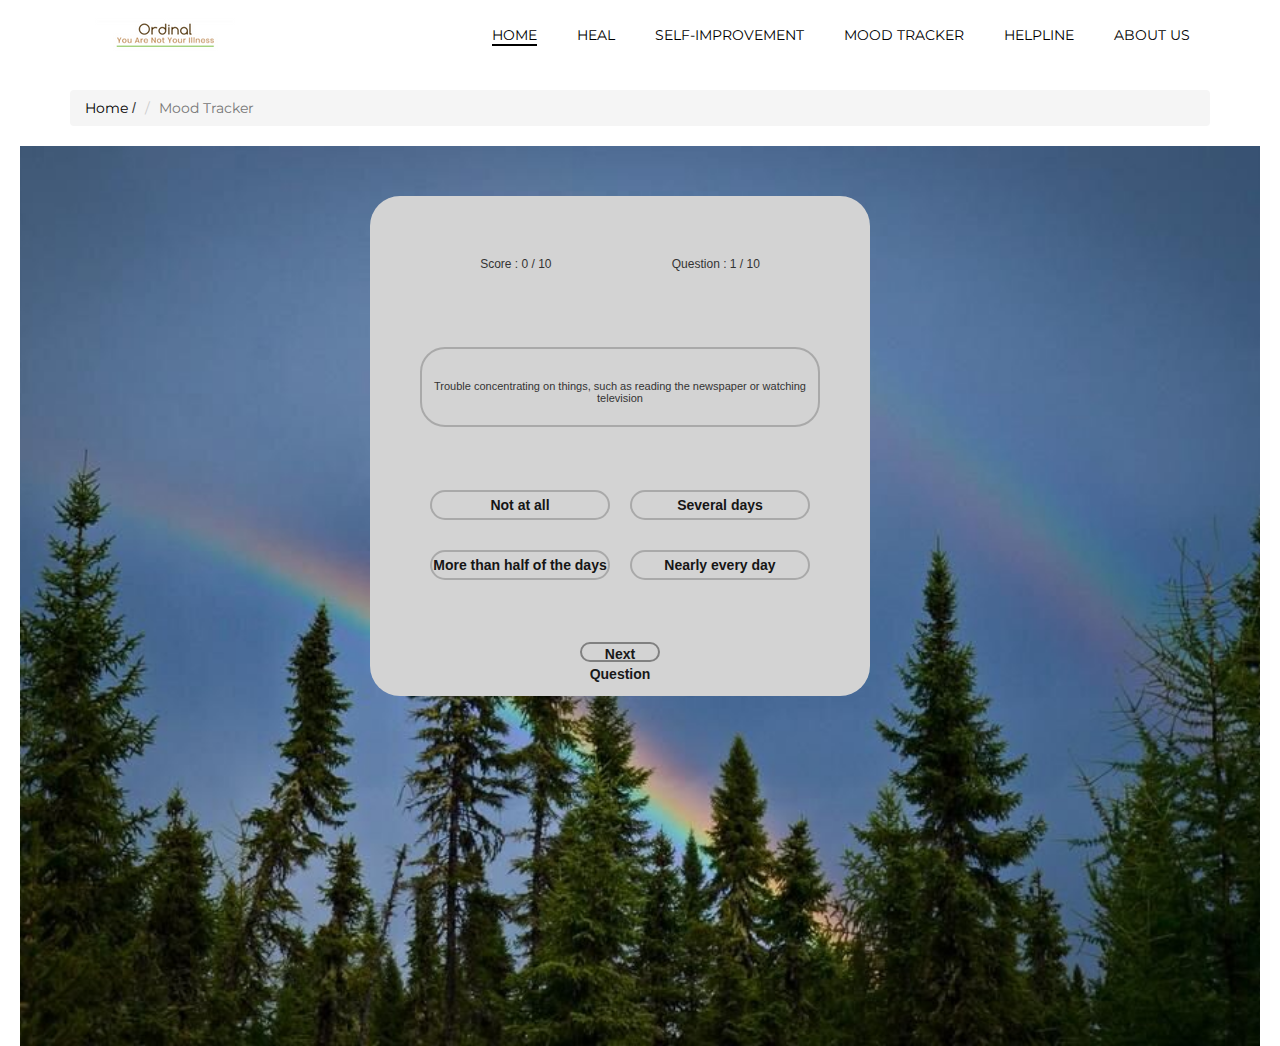
<file: Ordinal/index.html>
<!DOCTYPE html>
<html>
	
	<head>
	
		<title>Homepage</title>
		
		<meta charset="utf-8" />
	
		<link rel="stylesheet" type="text/css" href="css/style.css">
		<link rel="stylesheet" href="css/bootstrap.min.css">
		<link rel="stylesheet" href="css/sidebar.css">
		<link rel="stylesheet" href="https://maxcdn.bootstrapcdn.com/font-awesome/4.5.0/css/font-awesome.min.css">
		
		<link href='https://fonts.googleapis.com/css?family=Montserrat' rel='stylesheet' type='text/css'>
		<link href='http://fonts.googleapis.com/css?family=Open+Sans:400,300,700' rel='stylesheet' type='text/css'>
		
		<link rel='shortcut icon' type='image/x-icon' href='favicon.ico' />
		
		<script src="js/jquery-1.11.3.min.js"></script>
		<script src="js/bootstrap.min.js"></script>
		<script src="js/jPushMenu.js"></script>
		<script src="js/counter.js"></script>
		<script src="js/jquery.scrollUp.min.js"></script>
		
		<script type="text/javascript">
			$(window).load(function() {
				$(".loader").fadeOut("slow");
			})
		</script>
		
		<meta name="viewport" content="width=device-width, initial-scale=6">
	
	</head>
	
<body>

	<div class="loader"></div>
	
	<style>
	
	.loader {
	position: fixed;
	left: 0px;
	top: 0px;
	width: 100%;
	height: 100%;
	z-index: 9999;
	background: url('images/page-loader.gif') 50% 50% no-repeat rgb(249,249,249);
	}
	
	</style>
	
	<header>

        <nav class="navbar-default navbar-static-top" id="navbar-default" style="border-radius:0;">
            <div class="container">
                <div class="navbar-header">
                    <button type="button" class="navbar-toggle toggle-menu menu-left push-body" data-toggle="collapse" data-target="#bs-example-navbar-collapse-1">
                        <span class="sr-only">Toggle navigation</span>
                        <span class="icon-bar"></span>
                        <span class="icon-bar"></span>
                        <span class="icon-bar"></span>
                    </button>
                        <a class="navbar-brand" href=""></a>
                </div>

                <!-- Collect the nav links, forms, and other content for toggling -->
                <div class="collapse navbar-collapse cbp-spmenu cbp-spmenu-vertical cbp-spmenu-left" id="bs-example-navbar-collapse-1">

                    <ul class="nav navbar-nav">
						<li><a href="index1.html"><span>Home</span></a></li>
                        <li><a href="Heal.html">Heal</a></li>
                        <li><a href="self.html">Self-Improvement</a></li>
                        <li><a href="index.html">Mood Tracker</a></li>
						<li><a href="helpline.html">Helpline</a></li>
						<li><a href="aboutus.html">About Us</a></li>

                    </ul>
                </div>
            </div>
        </nav>
		<div class="container">
			<ul class="breadcrumb">
				  <li><a href="index1.html">Home</a> <span class="divider">/</span></li>
				  <li class="active">Mood Tracker</li>
			</ul>
		</div> 
	
        
        <style>
        
        	.navbar-default {
        		background: #ffffff;
        	}
        
        	.navbar-default .navbar-nav li a {
        		color: #000;
        	}
        	
        	.navbar-default .navbar-toggle .icon-bar {
				background: #000;
			}
			
			.navbar-nav {
				float: right;
			}
			
			@media screen and (max-width: 768px) {
			.navbar-nav {
				float: left;
			}
			}
			
        
        </style>

        
    </header>


<body onload="NextQuestion(0)">
    <main>
        <!-- creating a modal for when quiz ends -->
        <div class="modal-container" id="score-modal">
          
            <div class="modal-content-container">

              
                <div class="grade-details">
                    <!--<p>Attempts : 10</p>
                    <p>Wrong Answers : <span id="wrong-answers"></span></p>
                    <p>Right Answers : <span id="right-answers"></span></p>
                    <p>Grade : <span id="grade-percentage"></span>%</p> -->
                    <p ><span id="remarks"></span></p>
                </div> 
              
                <div class="modal-button-container">
                    <button onclick="closeScoreModal()">Continue</button>
                </div>
              
            </div>
        </div>

        <div class="game-quiz-container">
          
            <div class="game-details-container">
                <h1>Score : <span id="player-score"></span> / 10</h1>
                <h1> Question : <span id="question-number"></span> / 10</h1>
            </div>

            <div class="game-question-container">
                <h1 id="display-question"></h1>
            </div>

            <div class="game-options-container">
              
               <div class="modal-container" id="option-modal">
                 
                    <div class="modal-content-container">
                         <h1>Please Pick An Option</h1>
                      
                         <div class="modal-button-container">
                            <button onclick="closeOptionModal()">Continue</button>
                        </div>
                      
                    </div>
                 
               </div>
              
                <span>
                    <input type="radio" id="option-one" name="option" class="radio" value="optionA" />
                    <label for="option-one" class="option" id="option-one-label"></label>
                </span>
              

                <span>
                    <input type="radio" id="option-two" name="option" class="radio" value="optionB" />
                    <label for="option-two" class="option" id="option-two-label"></label>
                </span>
              

                <span>
                    <input type="radio" id="option-three" name="option" class="radio" value="optionC" />
                    <label for="option-three" class="option" id="option-three-label"></label>
                </span>
              

                <span>
                    <input type="radio" id="option-four" name="option" class="radio" value="optionD" />
                    <label for="option-four" class="option" id="option-four-label"></label>
                </span>


            </div>

            <div class="next-button-container">
                <button onclick="handleNextQuestion()">Next Question</button>
            </div>

        </div>
    </main>
    <script src="index.js"></script>
</body>
</file>
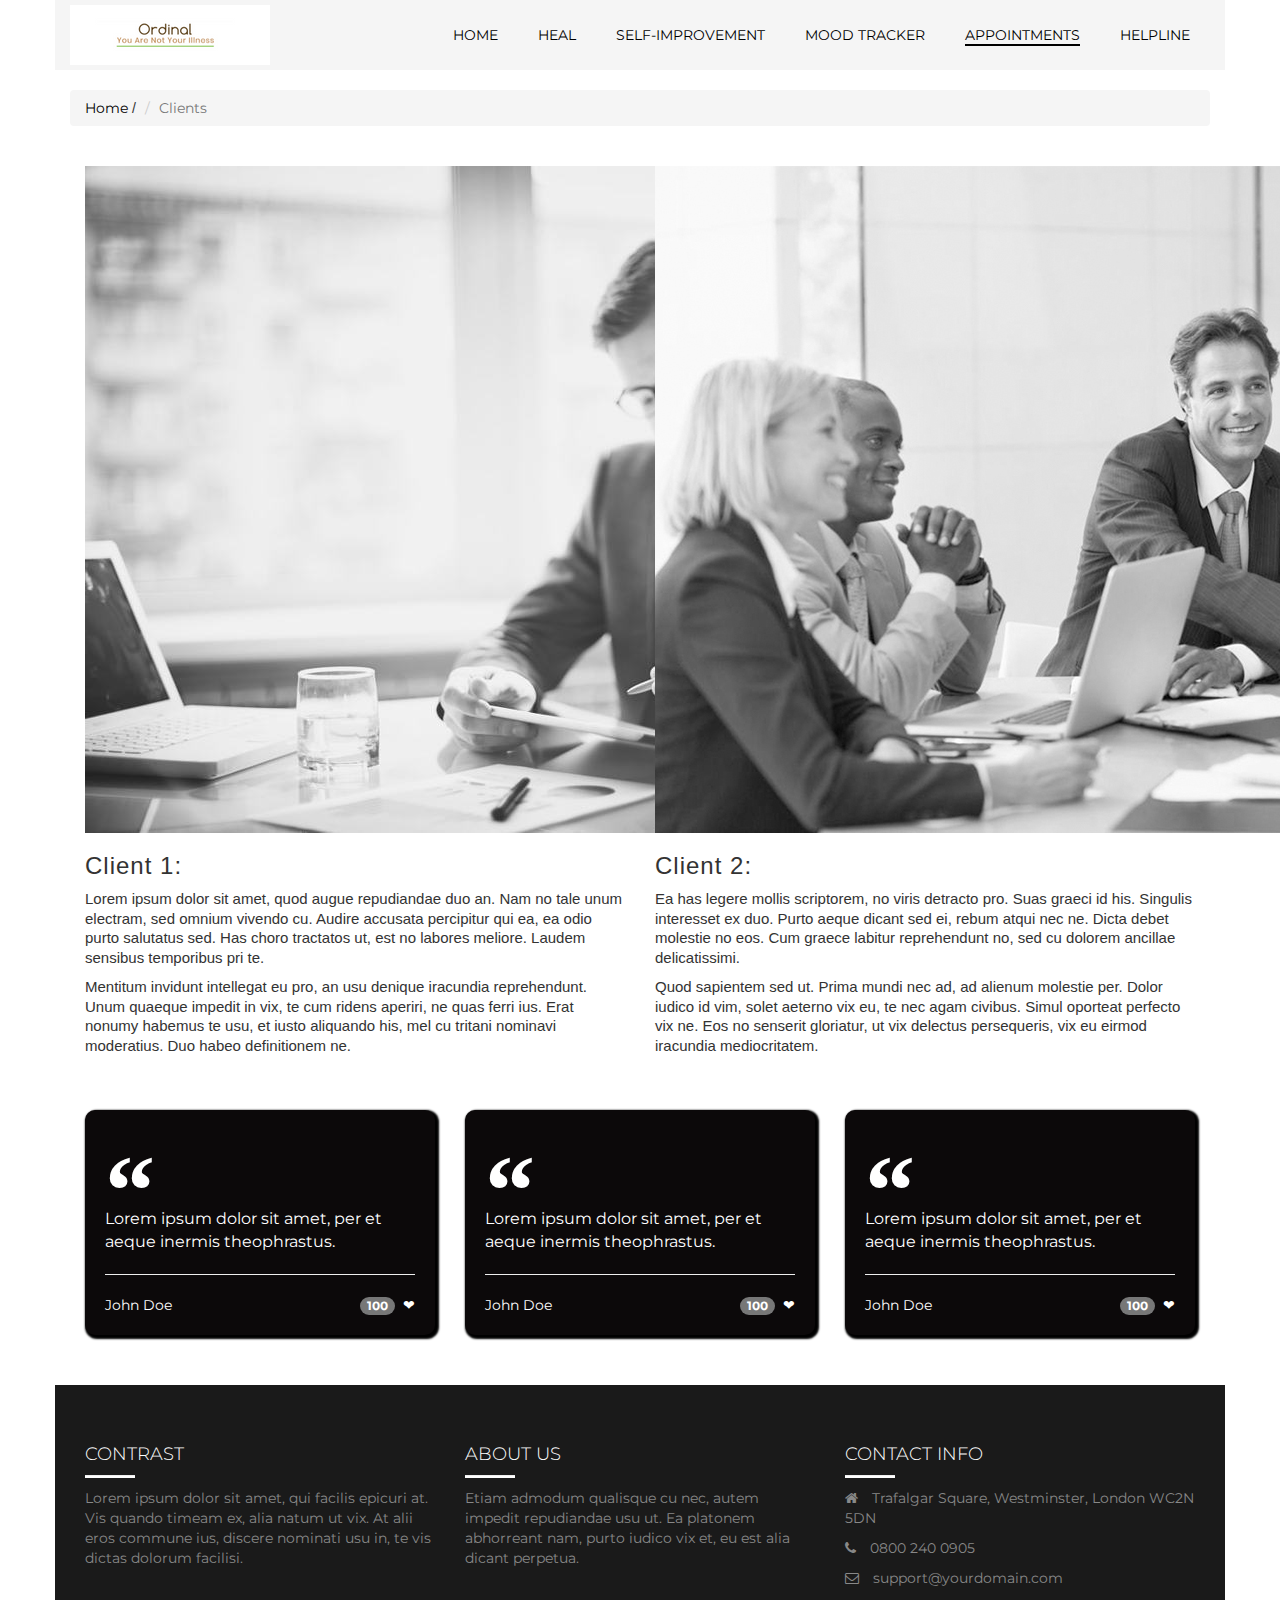
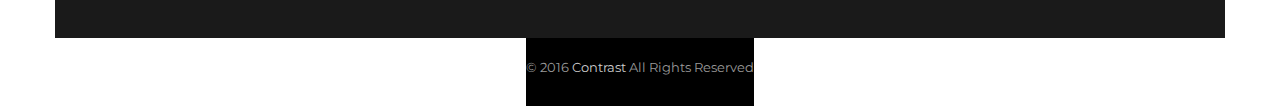
<file: Ordinal/appointments.html>
<!DOCTYPE html>
<html>

<head>

    <title>Services</title>
    
    <meta charset="utf-8" />

    <link rel="stylesheet" type="text/css" href="css/style.css">
    <link rel="stylesheet" href="css/bootstrap.min.css">
	<link rel="stylesheet" href="css/sidebar.css">
	<link rel="stylesheet" href="https://maxcdn.bootstrapcdn.com/font-awesome/4.5.0/css/font-awesome.min.css">
	
	<link href='https://fonts.googleapis.com/css?family=Montserrat' rel='stylesheet' type='text/css'>
	<link href='http://fonts.googleapis.com/css?family=Open+Sans:400,300,700' rel='stylesheet' type='text/css'>
	
	<link rel='shortcut icon' type='image/x-icon' href='favicon.ico' />
	
    <script src="js/jquery-1.11.3.min.js"></script>
    <script src="js/bootstrap.min.js"></script>
    <script src="js/jPushMenu.js"></script>
    <script src="js/jquery.scrollUp.min.js"></script>
    
    <script type="text/javascript">
		$(window).load(function() {
			$(".loader").fadeOut("slow");
		})
	</script>
    
    <meta name="viewport" content="width=device-width, initial-scale=1">

</head>

<body>

	<div class="loader"></div>
	
	<style>
	
	.loader {
	position: fixed;
	left: 0px;
	top: 0px;
	width: 100%;
	height: 100%;
	z-index: 9999;
	background: url('images/page-loader.gif') 50% 50% no-repeat rgb(249,249,249);
	}
	
	</style>
	
	<header>

        <nav class="navbar-default navbar-static-top" id="navbar-default" style="border-radius:0;">
            <div class="container">
                <div class="navbar-header">
                    <button type="button" class="navbar-toggle toggle-menu menu-left push-body" data-toggle="collapse" data-target="#bs-example-navbar-collapse-1">
                        <span class="sr-only">Toggle navigation</span>
                        <span class="icon-bar"></span>
                        <span class="icon-bar"></span>
                        <span class="icon-bar"></span>
                    </button>
                        <a class="navbar-brand" href="index.html"></a>
                </div>

                <!-- Collect the nav links, forms, and other content for toggling -->
                <div class="collapse navbar-collapse cbp-spmenu cbp-spmenu-vertical cbp-spmenu-left" id="bs-example-navbar-collapse-1">

                    <ul class="nav navbar-nav">
                        <li><a href="index.html">Home</a></li>
                        <li><a href="Heal.html">Heal</a></li>
                        <li><a href="self.html">Self-Improvement</a></li>
                        <li><a href="mood.html">Mood Tracker</a></li>
                        <li><a href="appointment.html"><span>Appointments</span></a></li>
						<li><a href="helpline.html">Helpline</a></li>
                    </ul>
                </div>
            </div>
        </nav>
        
        <style>
        
        	.navbar-default {
        		background: #F5F5F5;
        	}
        
        	.navbar-default .navbar-nav li a {
        		color: #000;
        	}
        	
        	.navbar-default .navbar-toggle .icon-bar {
				background: #000;
			}
			
			.navbar-nav {
				float: right;
			}
			
			@media screen and (max-width: 768px) {
			.navbar-nav {
				float: left;
			}
			}
			
        
        </style>

        
    </header>
    
    
    <div class="container">
    	<ul class="breadcrumb">
  			<li><a href="index.html">Home</a> <span class="divider">/</span></li>
  			<li class="active">Clients</li>
		</ul>
	</div>
	
	<div class="client-overview">
		<div class="container">
			<div class="col-md-6 col-sm-6">
				<div class="image">
					<img src="images/client1.jpeg" class="img-responsive">
				</div>
				<div class="text">
					<h3>Client 1:</h3>
					<p>Lorem ipsum dolor sit amet, quod augue repudiandae duo an. Nam no tale unum electram, sed omnium vivendo cu. Audire accusata percipitur qui ea, ea odio purto salutatus sed. Has choro tractatos ut, est no labores meliore. Laudem sensibus temporibus pri te.</p>
					<p>Mentitum invidunt intellegat eu pro, an usu denique iracundia reprehendunt. Unum quaeque impedit in vix, te cum ridens aperiri, ne quas ferri ius. Erat nonumy habemus te usu, et iusto aliquando his, mel cu tritani nominavi moderatius. Duo habeo definitionem ne.</p>
				</div>
			</div>
			<div class="col-md-6 col-sm-6">
				<div class="image">
					<img src="images/client2.jpg" class="img-responsive">
				</div>
				<div class="text">
					<h3>Client 2:</h3>
					<p>Ea has legere mollis scriptorem, no viris detracto pro. Suas graeci id his. Singulis interesset ex duo. Purto aeque dicant sed ei, rebum atqui nec ne. Dicta debet molestie no eos. Cum graece labitur reprehendunt no, sed cu dolorem ancillae delicatissimi.</p>
					<p>Quod sapientem sed ut. Prima mundi nec ad, ad alienum molestie per. Dolor iudico id vim, solet aeterno vix eu, te nec agam civibus. Simul oporteat perfecto vix ne. Eos no senserit gloriatur, ut vix delectus persequeris, vix eu eirmod iracundia mediocritatem.</p>
				</div>
			</div>
		</div>
	</div>
	
	<div class="quotes">
		<div class="container">
			<div class="col-md-4">
    			<blockquote class="quote-box">
      				<p class="quotation-mark">
        			“
      				</p>
      				<p class="quote-text">
        				Lorem ipsum dolor sit amet, per et aeque inermis theophrastus.
      				</p>
      			<hr>
      			<div class="blog-post-actions">
        			<p class="blog-post-bottom pull-left">
          				John Doe
       				</p>
        			<p class="blog-post-bottom pull-right">
          				<span class="badge quote-badge">100</span>  ❤
        			</p>
      			</div>
    			</blockquote>
    		</div>
			<div class="col-md-4">
    			<blockquote class="quote-box">
      				<p class="quotation-mark">
        			“
      				</p>
      				<p class="quote-text">
        				Lorem ipsum dolor sit amet, per et aeque inermis theophrastus. 
      				</p>
      			<hr>
      			<div class="blog-post-actions">
        			<p class="blog-post-bottom pull-left">
          				John Doe
       				</p>
        			<p class="blog-post-bottom pull-right">
          				<span class="badge quote-badge">100</span>  ❤
        			</p>
      			</div>
    			</blockquote>
    		</div>
			<div class="col-md-4">
    			<blockquote class="quote-box">
      				<p class="quotation-mark">
        			“
      				</p>
      				<p class="quote-text">
        				Lorem ipsum dolor sit amet, per et aeque inermis theophrastus.
      				</p>
      			<hr>
      			<div class="blog-post-actions">
        			<p class="blog-post-bottom pull-left">
          				John Doe
       				</p>
        			<p class="blog-post-bottom pull-right">
          				<span class="badge quote-badge">100</span>  ❤
        			</p>
      			</div>
    			</blockquote>
    		</div>
		</div>
	</div>
	
	<footer class="footer">
		<div class="container">
			<div class="col-md-4 col-sm-6">
				<h3>Contrast</h3>
				<hr>
				<p>Lorem ipsum dolor sit amet, qui facilis epicuri at. Vis quando timeam ex, alia natum ut vix. At alii eros commune ius, discere nominati usu in, te vis dictas dolorum facilisi.</p>
			</div>
			<div class="col-md-4 col-sm-6">
				<h3>About Us</h3>
				<hr>
				<p>Etiam admodum qualisque cu nec, autem impedit repudiandae usu ut. Ea platonem abhorreant nam, purto iudico vix et, eu est alia dicant perpetua.</p>
			</div>
			<div class="col-md-4 col-sm-6">
				<h3>Contact Info</h3>
				<hr>
				<ul class="contact-list">
					<li>
						<p>
							<i class="fa fa-home"></i>
							Trafalgar Square, Westminster, London WC2N 5DN
						</p>
						<p>
							<i class="fa fa-phone"></i>
							0800 240 0905
						</p>
						<p>
							<i class="fa fa-envelope-o"></i>
							support@yourdomain.com
						</p>
					</li>
				</ul>
			</div>
		</div>
	</footer>
	
	<div class="copyright-part">
		<p>&copy 2016 <span>Contrast</span> All Rights Reserved</p>
	</div>
    
    
    <script type="text/javascript">
    
      $(document).ready(function(){
        $('.toggle-menu').jPushMenu({closeOnClickLink: false});
        $('.dropdown-toggle').dropdown();
      });
      
    </script>
    
    
    <script type="text/javascript">
    
    $(function () {
  		$.scrollUp({
    		scrollName: 'scrollUp', // Element ID
    		topDistance: '300', // Distance from top before showing element (px)
    		topSpeed: 600, // Speed back to top (ms)
    		animation: 'fade', // Fade, slide, none
    		animationInSpeed: 200, // Animation in speed (ms)
    		animationOutSpeed: 200, // Animation out speed (ms)
    		activeOverlay: false, // Set CSS color to display scrollUp active point, e.g '#00FFFF'
    		scrollImg: true,
  		});
	});
    
    </script>
    

</body>

</html>
</file>
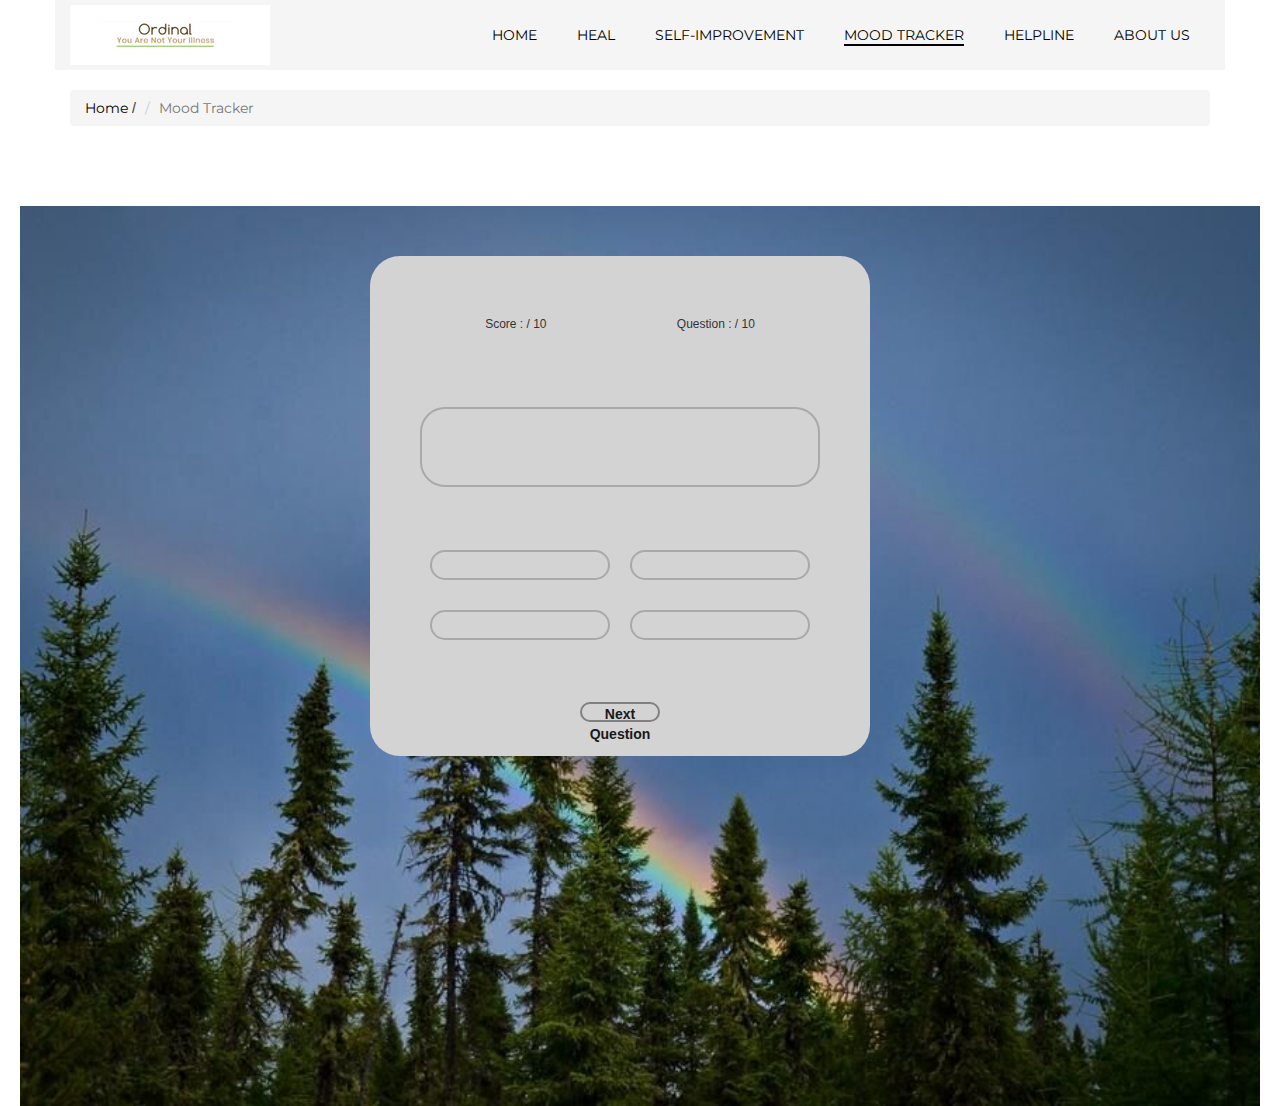
<file: Ordinal/depression.html>
<!DOCTYPE html>
<html>

<head>

    <title>Ordinal</title>
    
    <meta charset="utf-8" />

    <link rel="stylesheet" type="text/css" href="css/style.css">
    <link rel="stylesheet" href="css/bootstrap.min.css">
	<link rel="stylesheet" href="css/sidebar.css">
	<link rel="stylesheet" href="https://maxcdn.bootstrapcdn.com/font-awesome/4.5.0/css/font-awesome.min.css">
	
	<link href='https://fonts.googleapis.com/css?family=Montserrat' rel='stylesheet' type='text/css'>
	<link href='http://fonts.googleapis.com/css?family=Open+Sans:400,300,700' rel='stylesheet' type='text/css'>
	
	<link rel='shortcut icon' type='image/x-icon' href='favicon.ico' />
	
    <script src="js/jquery-1.11.3.min.js"></script>
    <script src="js/bootstrap.min.js"></script>
    <script src="js/jPushMenu.js"></script>
    <script src="js/jquery.scrollUp.min.js"></script>
    
    <script type="text/javascript">
		$(window).load(function() {
			$(".loader").fadeOut("slow");
		})
	</script>
    
    <meta name="viewport" content="width=device-width, initial-scale=1">

</head>

<body>

	<div class="loader"></div>
	
	<style>
	
	.loader {
	position: fixed;
	left: 0px;
	top: 0px;
	width: 100%;
	height: 100%;
	z-index: 9999;
	background: url('images/page-loader.gif') 50% 50% no-repeat rgb(249,249,249);
	}
	
	</style>
	
	<header>
        <nav class="navbar-default navbar-static-top" id="navbar-default" style="border-radius:0;">
            <div class="container">
                <div class="navbar-header">
                    <button type="button" class="navbar-toggle toggle-menu menu-left push-body" data-toggle="collapse" data-target="#bs-example-navbar-collapse-1">
                        <span class="sr-only">Toggle navigation</span>
                        <span class="icon-bar"></span>
                        <span class="icon-bar"></span>
                        <span class="icon-bar"></span>
                    </button>
                        <a class="navbar-brand" href="index1.html"></a>
                </div>

                <!-- Collect the nav links, forms, and other content for toggling -->
                <div class="collapse navbar-collapse cbp-spmenu cbp-spmenu-vertical cbp-spmenu-left" id="bs-example-navbar-collapse-1">

                    <ul class="nav navbar-nav">
                        <li><a href="index1.html">Home</a></li>
                        <li><a href="Heal.html">Heal</a></li>
                        <li><a href="self.html">Self-Improvement</a></li>
                        <li><a href="index.html"><span>Mood Tracker</span></a></li>
						<li><a href="helpline.html">Helpline</a></li>
                        <li><a href="aboutus.html">About us</a></li>
                    </ul>
                </div>
            </div>
        </nav>

        <div class="container">
            <ul class="breadcrumb">
                  <li><a href="index1.html">Home</a> <span class="divider">/</span></li>
                  <li class="active">Mood Tracker</li>
            </ul>
        </div> <br><br><br>
    
    
    <meta charset="utf-8" />

    <link rel="stylesheet" type="text/css" href="css/style.css">
    <link rel="stylesheet" href="css/bootstrap.min.css">
	<link rel="stylesheet" href="css/sidebar.css">
	<link rel="stylesheet" href="https://maxcdn.bootstrapcdn.com/font-awesome/4.5.0/css/font-awesome.min.css">
	<link href='https://fonts.googleapis.com/css?family=Montserrat' rel='stylesheet' type='text/css'>
	<link href='http://fonts.googleapis.com/css?family=Open+Sans:400,300,700' rel='stylesheet' type='text/css'>
	
	<link rel='shortcut icon' type='image/x-icon' href='favicon.ico' />
	
    <script src="js/jquery-1.11.3.min.js"></script>
    <script src="js/bootstrap.min.js"></script>
    <script src="js/jPushMenu.js"></script>
    <script src="js/jquery.scrollUp.min.js"></script>
    
    <script type="text/javascript">
		$(window).load(function() {
			$(".loader").fadeOut("slow");
		})
	</script>
    
    <meta name="viewport" content="width=device-width, initial-scale=1">

</head>

<body>

	<div class="loader"></div>
	
	<style>
	
	.loader {
	position: fixed;
	left: 0px;
	top: 0px;
	width: 100%;
	height: 100%;
	z-index: 9999;
	background: url('images/page-loader.gif') 50% 50% no-repeat rgb(249,249,249);
	}
	
	</style>

        <style>
        
        	.navbar-default {
        		background: #F5F5F5;
        	}
        
        	.navbar-default .navbar-nav li a {
        		color: #000;
        	}
        	
        	.navbar-default .navbar-toggle .icon-bar {
				background: #000;
			}
			
			.navbar-nav {
				float: right;
			}
			
			@media screen and (max-width: 768px) {
			.navbar-nav {
				float: left;
			}
			}
            .button-container {
                display: flex;
                flex-direction: column;
                align-items: center;
                justify-content: center;
                height: 100vh;
            }
            .button {
                margin: 10px;
                padding: 10px 20px;
                background-color: #fdfffe;
                color: rgb(9, 9, 9);
                font-size: 18px;
                border: none;
                border-radius: 5px;
                cursor: pointer;
            }
			
        
        </style>

        
    </header> 

    
    <body>
        <main>
          <!--  <div class="button-container"> 
                <button class="button">Depression</button>
                <button class="button">Anxiety</button>
                <button class="button">Bipolar Disorder</button>
            </div> -->
            <!-- creating a modal for when quiz ends -->
            <div class="modal-container" id="score-modal">
    
                <div class="modal-content-container">
    
                    
    
                    <div class="grade-details">
                        <p><span id="remarks"></span></p> 
                        <p>Attempts : 10</p>
                        <p>Wrong Answers : <span id="wrong-answers"></span></p>
                        <p>Right Answers : <span id="right-answers"></span></p>
                        <p>Grade : <span id="grade-percentage"></span>%</p>
                        
                    </div>
        
                    <div class="modal-button-container">
                        <button onclick="closeScoreModal()">Continue</button>
                    </div>
    
                </div>
            </div> 
    <!-- end of modal of quiz details-->
    
            <div class="game-quiz-container">
    
                <div class="game-details-container">
                    <h1>Score : <span id="player-score"></span> / 10</h1>
                    <h1> Question : <span id="question-number"></span> / 10</h1>
                </div>
    
                <div class="game-question-container">
                    <h1 id="display-question"></h1>
                </div>
    
                <div class="game-options-container">
    
                   <div class="modal-container" id="option-modal">
    
                        <div class="modal-content-container">
                             <h1>Please Pick An Option</h1>
    
                             <div class="modal-button-container">
                                <button onclick="closeOptionModal()">Continue</button>
                            </div>
    
                        </div>
    
                   </div>
    
                    <span>
                        <input type="radio" id="option-one" name="option" class="radio" value="optionA" />
                        <label for="option-one" class="option" id="option-one-label"></label>
                    </span>
    
    
                    <span>
                        <input type="radio" id="option-two" name="option" class="radio" value="optionB" />
                        <label for="option-two" class="option" id="option-two-label"></label>
                    </span>
    
    
                    <span>
                        <input type="radio" id="option-three" name="option" class="radio" value="optionC" />
                        <label for="option-three" class="option" id="option-three-label"></label>
                    </span>
    
    
                    <span>
                        <input type="radio" id="option-four" name="option" class="radio" value="optionD" />
                        <label for="option-four" class="option" id="option-four-label"></label>
                    </span>
    
    
                </div>
    
                <div class="next-button-container">
                    <button onclick="handleNextQuestion()">Next Question</button>
                </div>
    
            </div>
        </main>
        <script src="index.js"></script>
    </body>
</file>
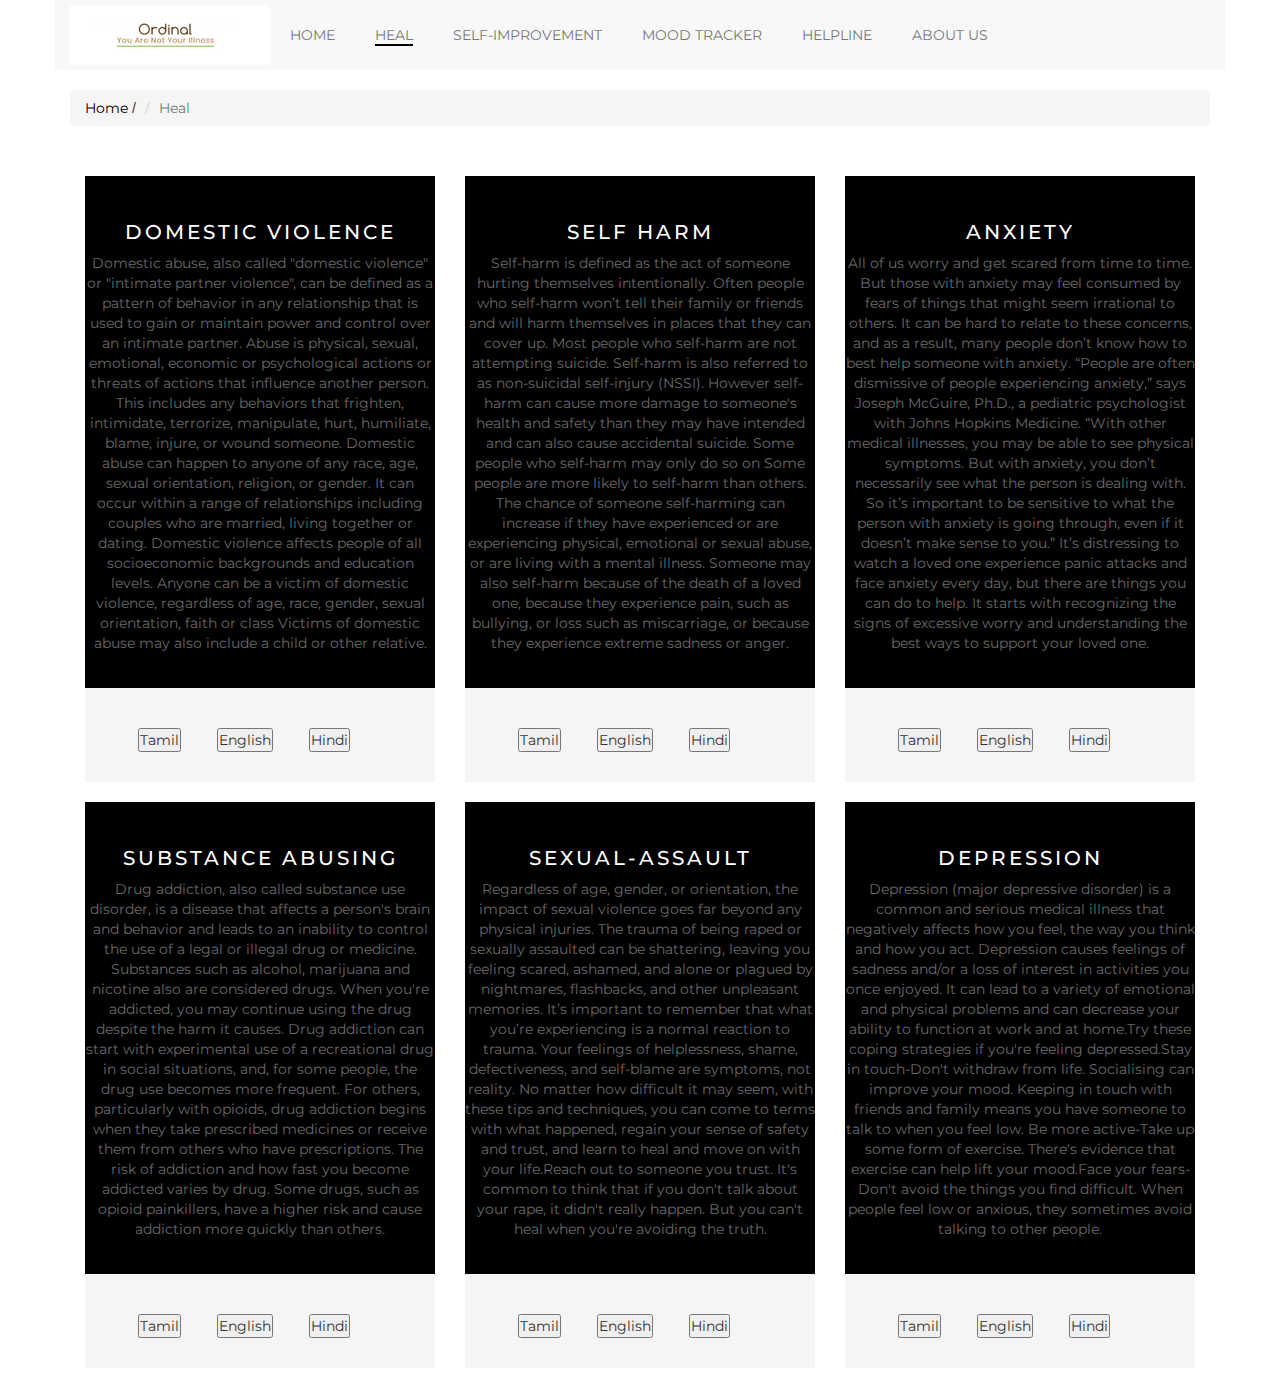
<file: Ordinal/Heal.html>
<!DOCTYPE html>
<html>

<head>

    <title>Heal</title>
    
    <meta charset="utf-8" />

    <link rel="stylesheet" type="text/css" href="css/style.css">
    <link rel="stylesheet" href="css/bootstrap.min.css">
	<link rel="stylesheet" href="css/sidebar.css">
	<link rel="stylesheet" href="https://maxcdn.bootstrapcdn.com/font-awesome/4.5.0/css/font-awesome.min.css">
	<link href='https://fonts.googleapis.com/css?family=Montserrat' rel='stylesheet' type='text/css'>
	<link href='http://fonts.googleapis.com/css?family=Open+Sans:400,300,700' rel='stylesheet' type='text/css'>
	
	<link rel='shortcut icon' type='image/x-icon' href='favicon.ico' />
	
    <script src="js/jquery-1.11.3.min.js"></script>
    <script src="js/bootstrap.min.js"></script>
    <script src="js/jPushMenu.js"></script>
    <script src="js/jquery.scrollUp.min.js"></script>
    
    <script type="text/javascript">
		$(window).load(function() {
			$(".loader").fadeOut("slow");
		})
	</script>
    
    <meta name="viewport" content="width=device-width, initial-scale=1">

</head>

<body>

	<div class="loader"></div>
	
	<style>
	
	.loader {
	position: fixed;
	left: 0px;
	top: 0px;
	width: 100%;
	height: 100%;
	z-index: 9999;
	background: url('images/page-loader.gif') 50% 50% no-repeat rgb(249,249,249);
	}
	
	</style>
	
	<header>   
        <nav class="navbar-default navbar-static-top" id="navbar-default" style="border-radius:0;">
            <div class="container">
                <div class="navbar-header">
                    <button type="button" class="navbar-toggle toggle-menu menu-left push-body" data-toggle="collapse" data-target="#bs-example-navbar-collapse-1">
                        <span class="sr-only">Toggle navigation</span>
                        <span class="icon-bar"></span>
                        <span class="icon-bar"></span>
                        <span class="icon-bar"></span>
                    </button>
                        <a class="navbar-brand" href="index.html"></a>
                </div>

                <!-- Collect the nav links, forms, and other content for toggling -->
                <div class="collapse navbar-collapse cbp-spmenu cbp-spmenu-vertical cbp-spmenu-left" id="bs-example-navbar-collapse-1">

                    <ul class="nav navbar-nav">
                        <li><a href="index1.html">Home</a></li>
                        <li><a href="Heal.html"><span>Heal</span></a></li>
                        <li><a href="self.html">Self-Improvement</a></li>
                        <li><a href="index.html">Mood Tracker</a></li>
                        <li><a href="helpline.html">Helpline</a></li>
						<li><a href="aboutus.html">About Us</a></li>

                    </ul>
                </div>
            </div>
        </nav>
    
        

        
    </header>
    
    
    <div class="container">
    	<ul class="breadcrumb">
  			<li><a href="index1.html">Home</a> <span class="divider">/</span></li>
  			<li class="active">Heal</li>
		</ul>
	</div> 

    <div class="pricing-table">
    	<div class="container">
    		<div class="table">
    			<div class="col-md-4 col-sm-4">
    				<div class="block">
    					<div class="cost">
    						<h3>Domestic Violence</h3>
    	
    						<p>Domestic abuse, also called "domestic violence" or "intimate partner violence", can be defined as a pattern of behavior in any relationship that is used to gain or maintain power and control over an intimate partner. Abuse is physical, sexual, emotional, economic or psychological actions or threats of actions that influence another person. This includes any behaviors that frighten, intimidate, terrorize, manipulate, hurt, humiliate, blame, injure, or wound someone. Domestic abuse can happen to anyone of any race, age, sexual orientation, religion, or gender. It can occur within a range of relationships including couples who are married, living together or dating. Domestic violence affects people of all socioeconomic backgrounds and education levels. 

								Anyone can be a victim of domestic violence, regardless of age, race, gender, sexual orientation, faith or class
								
								Victims of domestic abuse may also include a child or other relative.</p>
    					</div>
    				
    					<div class="info">
    						<ul class="item-list">
    
    							
    						<!--<li><a href="#"><button type="button">Open</button></a></li> -->
								<br>
							    <audio src="audio.mp3" id="myAudio"></audio> 
								<button onClick="TamilDAaudio()">Tamil</button>
								
								<script>
								
								var myAudio = document.getElementById("myAudio");
								function TamilDAaudio(){
									if(myAudio.paused){
										myAudio.play();
									}else{
										myAudio.pause();
									}
								}
								</script> &nbsp; &nbsp; &nbsp; &nbsp;

								<audio src="EnglishDA.mp3" id="eng"></audio>
								<button onClick="EngDAaudio()">English</button>
								<script>
								var eng = document.getElementById("eng");
								function EngDAaudio(){
									if(eng.paused){
										eng.play();
									}else{
										eng.pause();
									}
								  }
								</script> &nbsp; &nbsp; &nbsp; &nbsp;

								<audio src="HindiDA.mp3" id="hindi"></audio>
								<button onClick="HindiDAAudio()">Hindi</button>
								<script>
								  var hindi = document.getElementById("hindi");
								function HindiDAAudio(){
									if(hindi.paused){
										hindi.play();
									}else{
										hindi.pause();
									}
								}	
								</script> &nbsp; &nbsp; &nbsp; &nbsp;

    						</ul>
    					</div>
    				</div>
    			</div>
				<div class="col-md-4 col-sm-4">
    				<div class="block">
    					<div class="cost">
    						<h3>Self Harm</h3>
    	
    						<p>Self-harm is defined as the act of someone hurting themselves intentionally. Often people who self-harm won’t tell their family or friends and will harm themselves in places that they can cover up.

								Most people who self-harm are not attempting suicide. Self-harm is also referred to as non-suicidal self-injury (NSSI). However self-harm can cause more damage to someone's health and safety than they may have intended and can also cause accidental suicide. Some people who self-harm may only do so on
								Some people are more likely to self-harm than others. The chance of someone self-harming can increase if they have experienced or are experiencing physical, emotional or sexual abuse, or are living with a mental illness. Someone may also self-harm because of the death of a loved one, because they experience pain, such as bullying, or loss such as miscarriage, or because they experience extreme sadness or anger.</p>
    					</div>
    				
    					<div class="info">
    						<ul class="item-list">
    
    							
    						<!--<li><a href="#"><button type="button">Open</button></a></li> -->
								<br>
							    <audio src="TamilSH.mp3" id="tamilsh"></audio> 
								<button onClick="selfharmtamil()">Tamil</button>
								<script>
								  var tamilsh = document.getElementById("tamilsh");
								function selfharmtamil(){
									if(tamilsh.paused){
										tamilsh.play();
									}else{
										tamilsh.pause();
									}
								  }
								</script> &nbsp; &nbsp; &nbsp; &nbsp;

								<audio src="SHenglish.mp3" id="englishsh"></audio>
								<button onClick="selfharmenglish()">English</button>
								<script>
								  var englishsh = document.getElementById("englishsh");
								function selfharmenglish(){
									if(englishsh.paused){
										englishsh.play();
									}else{
										englishsh.pause();
									}
								  }
								</script> &nbsp; &nbsp; &nbsp; &nbsp;

								<audio src="HindiSH.mp3" id="hindish"></audio>
								<button onClick="selfharmhindi()">Hindi</button>
								<script>
								  var hindish = document.getElementById("hindish");
								function selfharmhindi(){
									if(hindish.paused){
										hindish.play();
									}else{
										hindish.pause();
									}
								  }
								</script> &nbsp; &nbsp; &nbsp; &nbsp;

    						</ul>
    					</div>
    				</div>
    			</div>
				<div class="col-md-4 col-sm-4">
    				<div class="block">
    					<div class="cost">
    						<h3>Anxiety</h3>
    	
    						<p>All of us worry and get scared from time to time. But those with anxiety may feel consumed by fears of things that might seem irrational to others. It can be hard to relate to these concerns, and as a result, many people don’t know how to best help someone with anxiety. 

								“People are often dismissive of people experiencing anxiety,” says Joseph McGuire, Ph.D., a pediatric psychologist with Johns Hopkins Medicine. “With other medical illnesses, you may be able to see physical symptoms. But with anxiety, you don’t necessarily see what the person is dealing with. So it’s important to be sensitive to what the person with anxiety is going through, even if it doesn’t make sense to you.” 
								
								It’s distressing to watch a loved one experience panic attacks and face anxiety every day, but there are things you can do to help. It starts with recognizing the signs of excessive worry and understanding the best ways to support your loved one.</p>
    					</div>
    				
    					<div class="info">
    						<ul class="item-list">
    
    							
    						<!--<li><a href="#"><button type="button">Open</button></a></li> -->
								<br>
							    <audio src="TamilAN.mp3" id="tamilan"></audio> 
								<button onClick="anxietytamil()">Tamil</button>
								<script>
								  var tamilan = document.getElementById("tamilan");
								function anxietytamil(){
									if(tamilan.paused){
										tamilan.play();
									}else{
										tamilan.pause();
									}
								  }
								</script> &nbsp; &nbsp; &nbsp; &nbsp;

								<audio src="englishan.mp3" id="englishan"></audio>
								<button onClick="anxietyenglish()">English</button>
								<script>
								  var englishan = document.getElementById("englishan");
								function anxietyenglish(){
									if(englishan.paused){
										englishan.play();
									}else{
										englishan.pause();
									}
								  }
								</script> &nbsp; &nbsp; &nbsp; &nbsp;

								<audio src="HindiAN.mp3" id="hindian"></audio>
								<button onClick="anxietyhindi()">Hindi</button>
								<script>
								  var hindian = document.getElementById("hindian");
								function anxietyhindi(){
									if(hindian.paused){
										hindian.play();
									}else{
										hindian.pause();
									}
								  }
								</script> &nbsp; &nbsp; &nbsp; &nbsp;

    						</ul>
    					</div>
    				</div>
    			</div>
				<div class="col-md-4 col-sm-4">
    				<div class="block">
    					<div class="cost">
    						<h3>Substance abusing</h3>
    	
    						<p>Drug addiction, also called substance use disorder, is a disease that affects a person's brain and behavior and leads to an inability to control the use of a legal or illegal drug or medicine. Substances such as alcohol, marijuana and nicotine also are considered drugs. When you're addicted, you may continue using the drug despite the harm it causes.

								Drug addiction can start with experimental use of a recreational drug in social situations, and, for some people, the drug use becomes more frequent. For others, particularly with opioids, drug addiction begins when they take prescribed medicines or receive them from others who have prescriptions.
								
								The risk of addiction and how fast you become addicted varies by drug. Some drugs, such as opioid painkillers, have a higher risk and cause addiction more quickly than others.</p>
    					</div>
    				
    					<div class="info">
    						<ul class="item-list">
    
    							
    						<!--<li><a href="#"><button type="button">Open</button></a></li> -->
								<br>
							    <audio src="TamilD.mp3" id="tamild"></audio> 
								<button onClick="drugtamil()">Tamil</button>
								<script>
								  var tamild = document.getElementById("tamild");
								function drugtamil(){
									if(tamild.paused){
										tamild.play();
									}else{
										tamild.pause();
									}
								  }
								</script> &nbsp; &nbsp; &nbsp; &nbsp;

								<audio src="englishd.mp3" id="englishd"></audio>
								<button onClick="drugenglish()">English</button>
								<script>
								  var englishd = document.getElementById("englishd");
								function drugenglish(){
									if(englishd.paused){
										englishd.play();
									}else{
										englishd.pause();
									}
								  }
								</script> &nbsp; &nbsp; &nbsp; &nbsp;

								<audio src="HindiDrugs.mp3" id="hindid"></audio>
								<button onClick="drugshindi()">Hindi</button>
								<script>
								  var hindid = document.getElementById("hindid");
								function drugshindi(){
									if(hindid.paused){
										hindid.play();
									}else{
										hindid.pause();
									}
								  }
								</script> &nbsp; &nbsp; &nbsp; &nbsp;

    						</ul>
    					</div>
    				</div>
    			</div>
				<div class="col-md-4 col-sm-4">
    				<div class="block">
    					<div class="cost">
    						<h3>Sexual-Assault</h3>
    	
    						<p>Regardless of age, gender, or orientation, the impact of sexual violence goes far beyond any physical injuries. The trauma of being raped or sexually assaulted can be shattering, leaving you feeling scared, ashamed, and alone or plagued by nightmares, flashbacks, and other unpleasant memories. It’s important to remember that what you’re experiencing is a normal reaction to trauma. Your feelings of helplessness, shame, defectiveness, and self-blame are symptoms, not reality. No matter how difficult it may seem, with these tips and techniques, you can come to terms with what happened, regain your sense of safety and trust, and learn to heal and move on with your life.Reach out to someone you trust. It's common to think that if you don't talk about your rape, it didn't really happen. But you can't heal when you're avoiding the truth.</p>
    					</div>
    				
    					<div class="info">
    						<ul class="item-list">
    
    							
    						<!--<li><a href="#"><button type="button">Open</button></a></li> -->
								<br>
							    <audio src="TamilSA.mp3" id="tamilsa"></audio> 
								<button onClick="sexualassaulttamil()">Tamil</button>
								<script>
								  var tamilsa = document.getElementById("tamilsa");
								function sexualassaulttamil(){
									if(tamilsa.paused){
										tamilsa.play();
									}else{
										tamilsa.pause();
									}
								}	
								</script> &nbsp; &nbsp; &nbsp; &nbsp;

								<audio src="EngSA.mp3" id="EngSA"></audio>
								<button onClick="engSA()">English</button>
								<script>
								  var EngSA = document.getElementById("EngSA");
								function engSA(){
									if(EngSA.paused){
										EngSA.play();
									}else{
										EngSA.pause();
									}
								  }
								</script> &nbsp; &nbsp; &nbsp; &nbsp;

								<audio src="HindiSA.mp3" id="hindisa"></audio>
								<button onClick="sexualassaulthindi()">Hindi</button>
								<script>
								  var hindisa = document.getElementById("hindisa");
								function sexualassaulthindi(){
									if(hindisa.paused){
										hindisa.play();
									}else{
										hindisa.pause();
									}
								  }
								</script> &nbsp; &nbsp; &nbsp; &nbsp;

    						</ul>
    					</div>
    				</div>
    			</div>
				<div class="col-md-4 col-sm-4">
    				<div class="block">
    					<div class="cost">
    						<h3>Depression</h3>
    	
    						<p>Depression (major depressive disorder) is a common and serious medical illness that negatively affects how you feel, the way you think and how you act. Depression causes feelings of sadness and/or a loss of interest in activities you once enjoyed. It can lead to a variety of emotional and physical problems and can decrease your ability to function at work and at home.Try these coping strategies if you're feeling depressed.Stay in touch-Don't withdraw from life. Socialising can improve your mood. Keeping in touch with friends and family means you have someone to talk to when you feel low. Be more active-Take up some form of exercise. There's evidence that exercise can help lift your mood.Face your fears-Don't avoid the things you find difficult. When people feel low or anxious, they sometimes avoid talking to other people.</p>
    					</div>
    				
    					<div class="info">
    						<ul class="item-list">
    
    							
    						<!--<li><a href="#"><button type="button">Open</button></a></li> -->
								<br>
							    <audio src="TamilSD.mp3" id="TamilSD"></audio> 
								<button onClick="depressiontamil()">Tamil</button>
								<script>
								  var TamilSD = document.getElementById("TamilSD");
								function depressiontamil(){
									if(TamilSD.paused){
										TamilSD.play();
									}else{
										TamilSD.pause();
									}
								  }
								</script> &nbsp; &nbsp; &nbsp; &nbsp;

								<audio src="EngSD.mp3" id="EngSD"></audio>
								<button onClick="engSD()">English</button>
								<script>
								  var EngSD = document.getElementById("EngSD");
								function engSD(){
									if(EngSD.paused){
										EngSD.play();
									}else{
										EngSD.pause();
									}
								  }
								</script> &nbsp; &nbsp; &nbsp; &nbsp;

								<audio src="HindiSD.mp3" id="hindisd"></audio>
								<button onClick="depressionhindi()">Hindi</button>
								<script>
								  var hindisd = document.getElementById("hindisd");
								function depressionhindi(){
									if(hindisd.paused){
										hindisd.play();
									}else{
										hindisd.pause();
									}
								  }
								</script> &nbsp; &nbsp; &nbsp; &nbsp;

    						</ul>
    					</div>
    				</div>
    			</div>
			</div>
		</div>
	</div>
	


    
    <script type="text/javascript">
    
      $(document).ready(function(){
        $('.toggle-menu').jPushMenu({closeOnClickLink: false});
        $('.dropdown-toggle').dropdown();
      });
      
    </script>
    
    
    <script type="text/javascript">
    
    $(function () {
  		$.scrollUp({
    		scrollName: 'scrollUp', // Element ID
    		topDistance: '300', // Distance from top before showing element (px)
    		topSpeed: 600, // Speed back to top (ms)
    		animation: 'fade', // Fade, slide, none
    		animationInSpeed: 200, // Animation in speed (ms)
    		animationOutSpeed: 200, // Animation out speed (ms)
    		activeOverlay: false, // Set CSS color to display scrollUp active point, e.g '#00FFFF'
    		scrollImg: true,
  		});
	});
    
    </script>


</body>

</html>
</file>
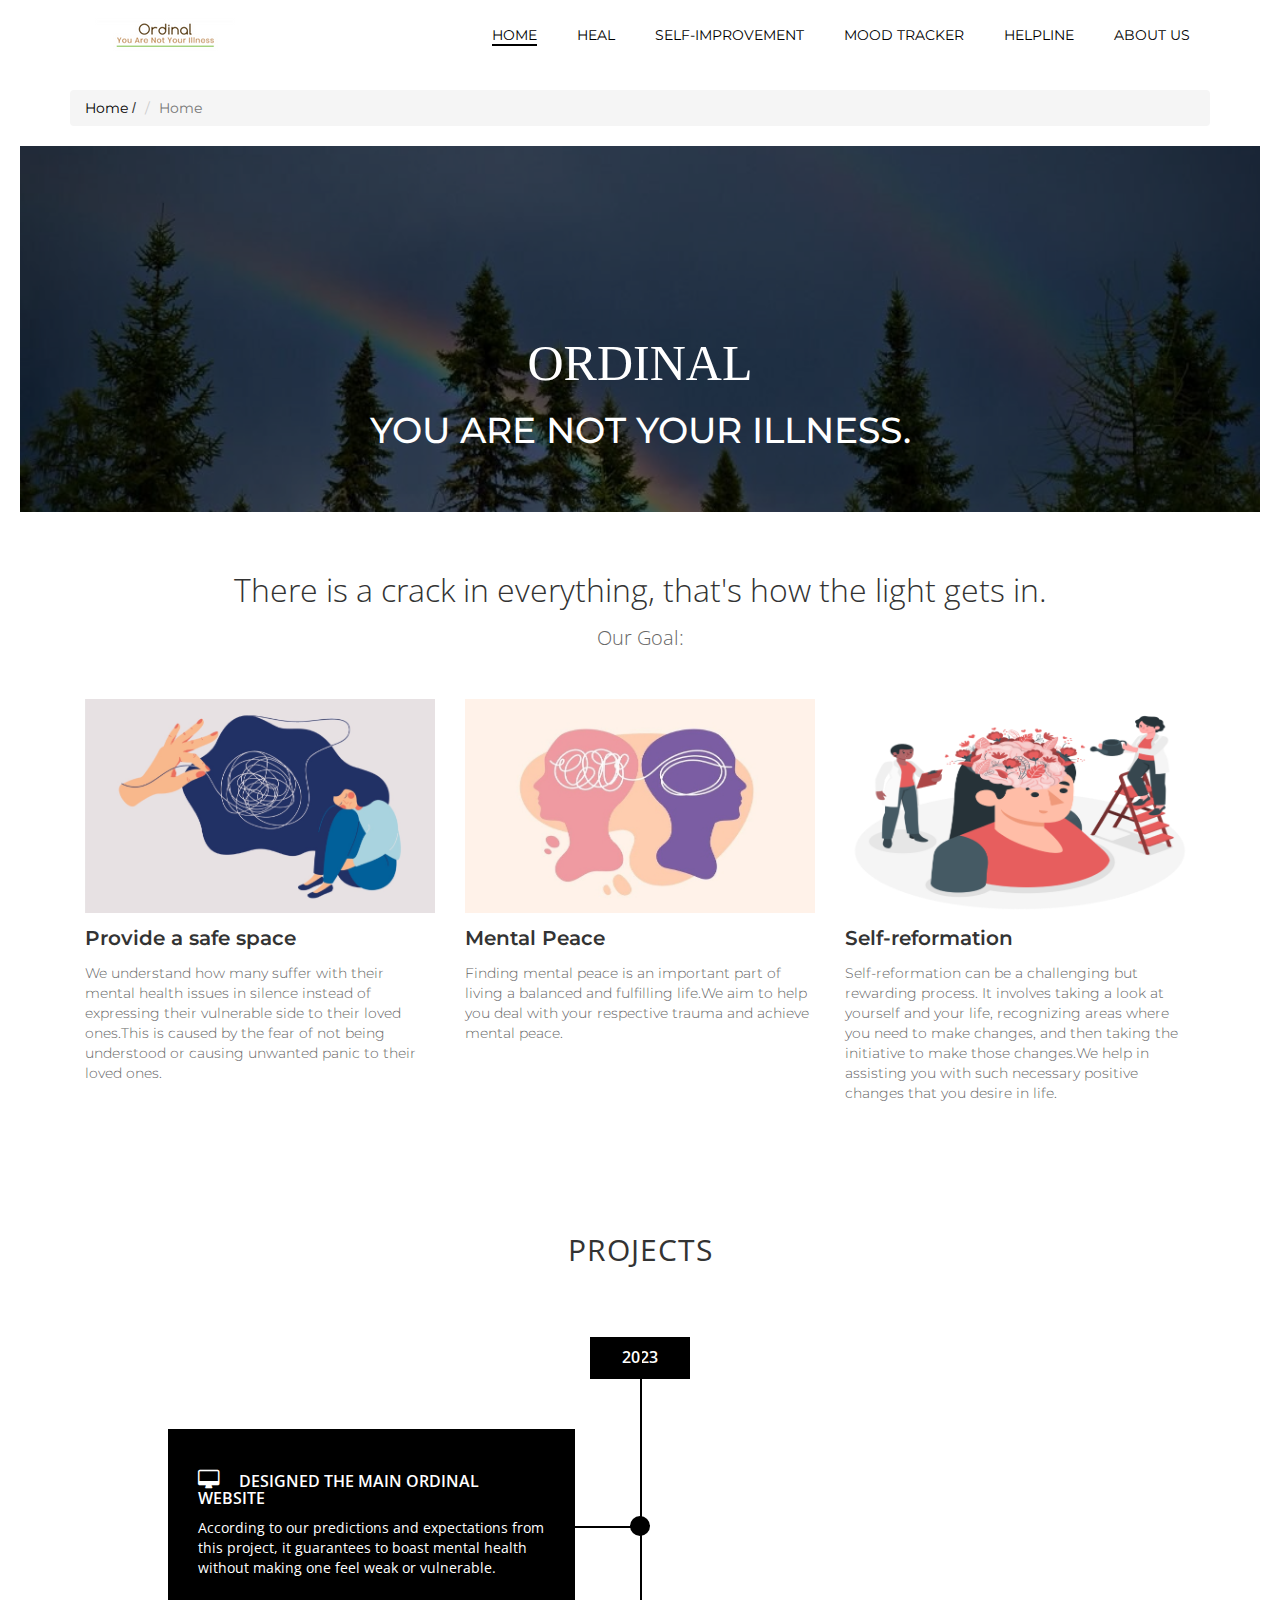
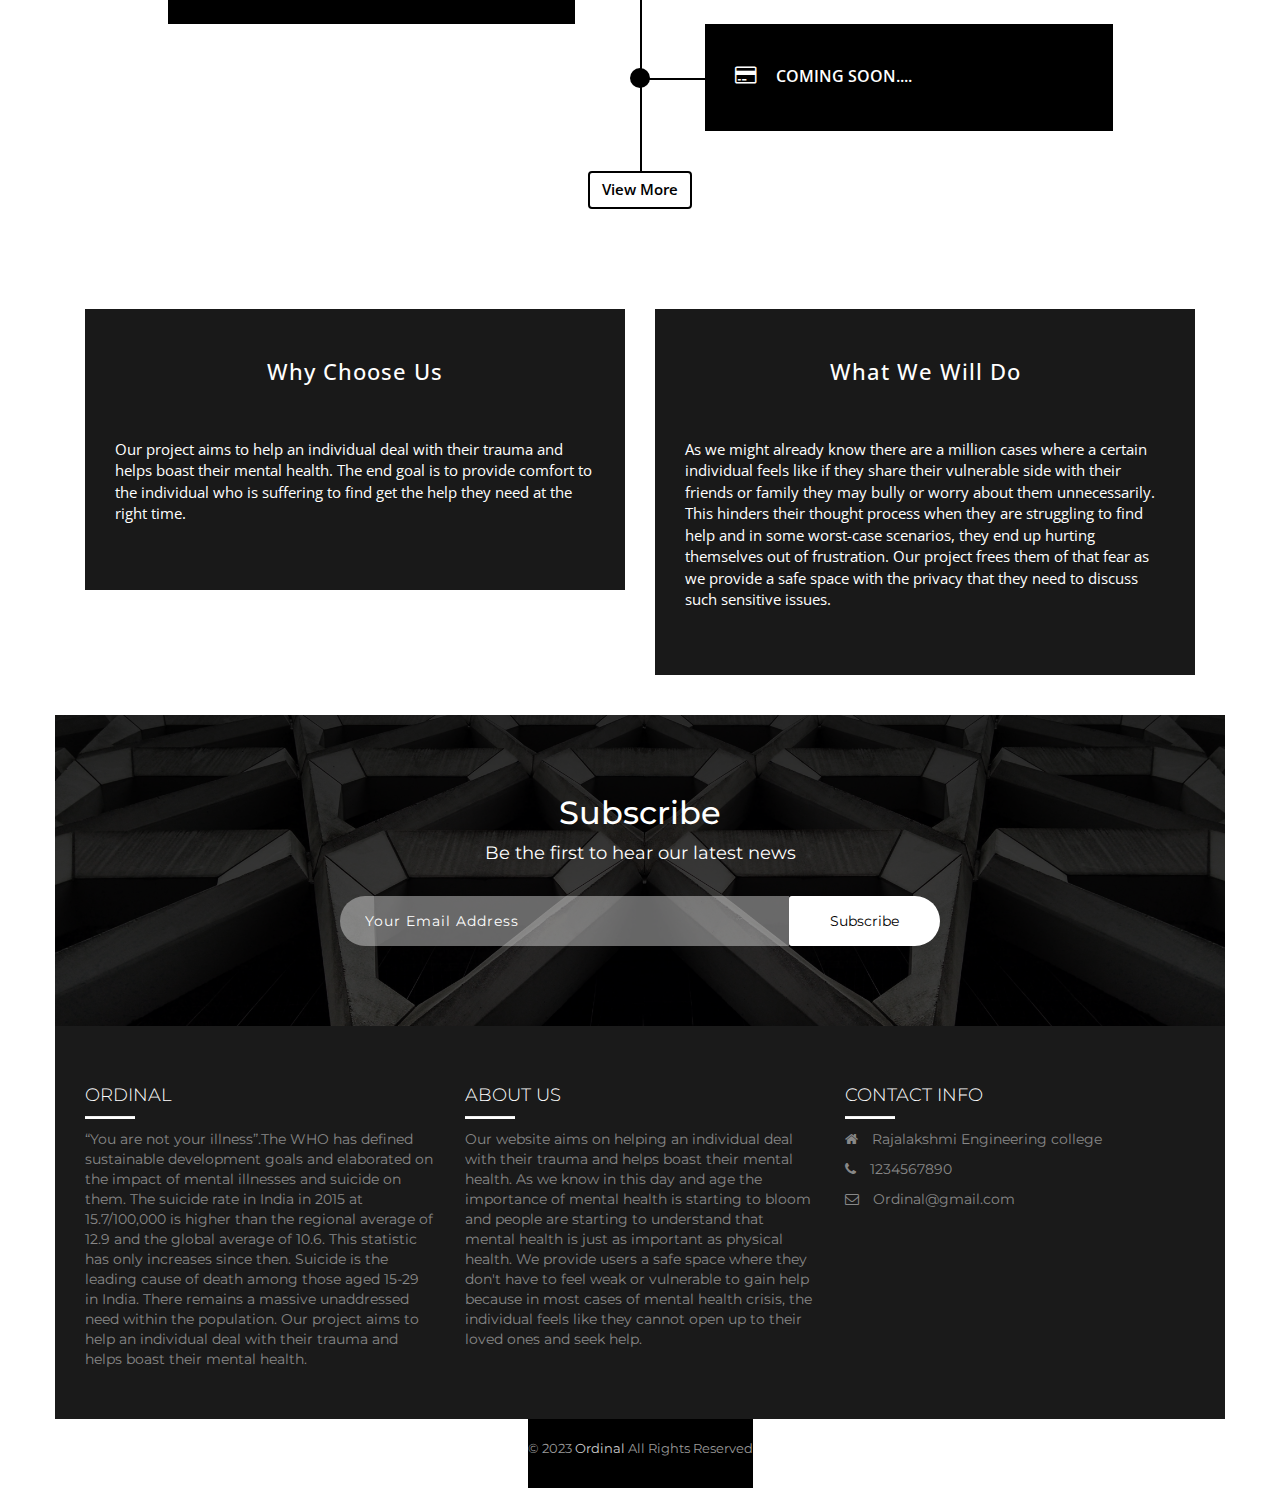
<file: Ordinal/index1.html>
<!DOCTYPE html>
<html>
	
	<head>
	
		<title>Homepage</title>
		
		<meta charset="utf-8" />
	
		<link rel="stylesheet" type="text/css" href="css/style.css">
		<link rel="stylesheet" href="css/bootstrap.min.css">
		<link rel="stylesheet" href="css/sidebar.css">
		<link rel="stylesheet" href="https://maxcdn.bootstrapcdn.com/font-awesome/4.5.0/css/font-awesome.min.css">
		
		<link href='https://fonts.googleapis.com/css?family=Montserrat' rel='stylesheet' type='text/css'>
		<link href='http://fonts.googleapis.com/css?family=Open+Sans:400,300,700' rel='stylesheet' type='text/css'>
		
		<link rel='shortcut icon' type='image/x-icon' href='favicon.ico' />
		
		<script src="js/jquery-1.11.3.min.js"></script>
		<script src="js/bootstrap.min.js"></script>
		<script src="js/jPushMenu.js"></script>
		<script src="js/counter.js"></script>
		<script src="js/jquery.scrollUp.min.js"></script>
		
		<script type="text/javascript">
			$(window).load(function() {
				$(".loader").fadeOut("slow");
			})
		</script>
		
		<meta name="viewport" content="width=device-width, initial-scale=6">
	
	</head>
	
<body>

	<div class="loader"></div>
	
	<style>
	
	.loader {
	position: fixed;
	left: 0px;
	top: 0px;
	width: 100%;
	height: 100%;
	z-index: 9999;
	background: url('images/page-loader.gif') 50% 50% no-repeat rgb(249,249,249);
	}
	
	</style>
	
	<header>

        <nav class="navbar-default navbar-static-top" id="navbar-default" style="border-radius:0;">
            <div class="container">
                <div class="navbar-header">
                    <button type="button" class="navbar-toggle toggle-menu menu-left push-body" data-toggle="collapse" data-target="#bs-example-navbar-collapse-1">
                        <span class="sr-only">Toggle navigation</span>
                        <span class="icon-bar"></span>
                        <span class="icon-bar"></span>
                        <span class="icon-bar"></span>
                    </button>
                        <a class="navbar-brand" href=""></a>
                </div>

                <!-- Collect the nav links, forms, and other content for toggling -->
                <div class="collapse navbar-collapse cbp-spmenu cbp-spmenu-vertical cbp-spmenu-left" id="bs-example-navbar-collapse-1">

                    <ul class="nav navbar-nav">
						<li><a href="index1.html"><span>Home</span></a></li>
                        <li><a href="Heal.html">Heal</a></li>
                        <li><a href="self.html">Self-Improvement</a></li>
                        <li><a href="index2.html">Mood Tracker</a></li>
						<li><a href="helpline.html">Helpline</a></li>
						<li><a href="aboutus.html">About Us</a></li>

                    </ul>
                </div>
            </div>
        </nav>
		<div class="container">
			<ul class="breadcrumb">
				  <li><a href="index.html">Home</a> <span class="divider">/</span></li>
				  <li class="active">Home</li>
			</ul>
		</div> 
	
        
        <style>
        
        	.navbar-default {
        		background: #ffffff;
        	}
        
        	.navbar-default .navbar-nav li a {
        		color: #000;
        	}
        	
        	.navbar-default .navbar-toggle .icon-bar {
				background: #000;
			}
			
			.navbar-nav {
				float: right;
			}
			
			@media screen and (max-width: 768px) {
			.navbar-nav {
				float: left;
			}
			}
			
        
        </style>

        
    </header>
    
    
    <div class="banner">
    	<div class="opacity_overlay">
    		<div class="info">
				<h1>Ordinal</h1>
    			<h2>You are not your illness.</h2>
    			<hr>
    			<!--<h3>You are not your illness.</h3>-->
    		</div>
    		
    		<!--<div class="secondary_layer">
    			<div class="container">
    				<div class="col-md-8 col-sm-6">
    					<p class="msg">The easiest and quickest way to start your <span>Business</span></p>
    					<p class="quote">Start now, Achieve Later</p>
    				</div>
    				 <div class="col-md-4 col-sm-6 pull-right">
    					<a href="" class="btn"><button type="button">Get Started</button></a>
    					<a href="" class="btn"><button type="button">Learn More</button></a>
    				</div>
    			</div>
    		</div>--> 
    		
    	</div>
    </div>
    
    
    <div class="services">
    	<div class="container">
    		<h2>There is a crack in everything, that's how the light gets in.</h2>
    		<h3>Our Goal:</h3>
    		
			<div class="overview">
			
				<div class="col-md-4 col-sm-4">
					<div class="feature-box">
						<img src="images/image1.png" class="img-responsive">				
					</div>
					
					<div class="feature-body">			
						<h4>Provide a safe space</h4>
						<p>We understand how many suffer with their mental health issues in silence instead of expressing their vulnerable side to their loved ones.This is caused by the fear of not being understood or causing unwanted panic to their loved ones.</p>
					</div>
				
				</div>
				
				<div class="col-md-4 col-sm-4">
					<div class="feature-box">
						<img src="images/image2.png" class="img-responsive">				
					</div>
					
					<div class="feature-body">			
						<h4>Mental Peace</h4>
						<p>Finding mental peace is an important part of living a balanced and fulfilling life.We aim to help you deal with your respective trauma and achieve mental peace.</p>
					</div>
				
				</div>
				
				<div class="col-md-4 col-sm-4">
					<div class="feature-box">
						<img src="images/image3.png" class="img-responsive">				
					</div>
					
					<div class="feature-body">			
						<h4>Self-reformation</h4>
						<p>Self-reformation can be a challenging but rewarding process. It involves taking a look at yourself and your life, recognizing areas where you need to make changes, and then taking the initiative to make those changes.We help in assisting you with such necessary positive changes that you desire in life.</p>
					</div>
				
				</div>

			</div>
    	</div>
    </div>
    
	<!-- <div class="information">
		<div class="container">
			<div class="row">

				<div class="col-md-3 col-sm-3 counter-item">	
					<h3 class="counter-number" data-from="1" data-to="10000" data-speed="1000"></h3>
					<span class="counter-text">CLIENTS</span>
            	</div> 
            	<div class="col-md-3 col-sm-3 counter-item">	
					<h3 class="counter-number" data-from="1" data-to="500" data-speed="2000"></h3>
					<span class="counter-text">ACCOUNTANTS</span>
            	</div>   
            	<div class="col-md-3 col-sm-3 counter-item">	
					<h3 class="counter-number" data-from="1" data-to="7500" data-speed="3000"></h3>
					<span class="counter-text">PROJECTS</span>
            	</div> 
             	<div class="col-md-3 col-sm-3 counter-item">
					<h3 class="counter-number" data-from="1" data-to="2500" data-speed="4000"></h3>
					<span class="counter-text">ANALYSTS</span>
            	</div> 
            	
            </div>
		</div>
	</div>  -->
	
	
	<div class="projects">
		<div class="container">
		
			<h3>Projects</h3>
			<hr>
			
			<div class="news">
			
				<div class="date">
					<h4>2023</h4>
				</div>
				
				<div class="row">
					<div class="col-lg-5 col-md-6 col-md-offset-1 section-left">
						<div class="article">
							<div class="wrap">
							
								<div class="heading">
									<h5><span class="fa fa-desktop"></span>Designed the main Ordinal website</h5>
									<p>According to our predictions and expectations from this project, it guarantees to boast mental health without making one feel weak or vulnerable. </p>
								</div>
						
							
							</div>
						</div>
					</div>		
				</div>
				
				<div class="row">
					<div class="col-lg-5 col-md-6 col-md-offset-6 section-right">
						<div class="article">
							<div class="wrap">
							
								<div class="heading">
									<h5><span class="fa fa-credit-card"></span>Coming Soon....</h5>
									<p> </p>
								</div>
						
							
							</div>
						</div>
					</div>		
				</div>
				
				<!--<div class="row">
					<div class="col-lg-5 col-md-6 col-md-offset-1 section-left">
						<div class="article">
							<div class="wrap">
							
								<div class="heading">
									<h5><span class="fa fa-apple"></span>Created our own app</h5>
									<p>Lorem ipsum dolor sit amet, quas augue inciderint ius ad, mea sumo decore conceptam ei.</p>
								</div>
						
							
							</div>
						</div>
					</div>		
				</div> -->
				
				<div class="button">
					<a href="" class="btn">View More</a>
				</div>
				
			</div>
			
		</div>
	</div> 
	
	
	<!-- <div class="clients">
		<div class="container">
        	<div class="row">
            	<div class="col-md-12">
                	<div class="carousel slide clients-carousel" id="clients-slider">
                    	<div class="carousel-inner">
                        	<div class="item active">
                            	<div class="row">
                                	<div class="col-md-3 col-sm-3 col-xs-6">
                                    	<a class="thumbnail" href="#">
                                        	<img src="images/clients/client1.png" alt="" />
                                    	</a>
                                	</div>
                                	<div class="col-md-3 col-sm-3 col-xs-6">
                                    	<a class="thumbnail" href="#">
                                        	<img src="images/clients/client2.png" alt="" />
                                    	</a>
                                	</div>
                                	<div class="col-md-3 col-sm-3 col-xs-6">
                                    	<a class="thumbnail" href="#">
                                        	<img src="images/clients/client3.png" alt="" />
                                    	</a>
                                	</div>
                                	<div class="col-md-3 col-sm-3 col-xs-6">
                                    	<a class="thumbnail" href="#">
                                        	<img src="images/clients/client4.png" alt="" />
                                    	</a>
                                	</div>
                            	</div>
                        	</div>
                        	<div class="item">
                            	<div class="row">
                                	<div class="col-md-3 col-sm-3 col-xs-6">
                                    	<a class="thumbnail" href="#">
                                        	<img src="images/clients/client5.png" alt="" />
                                    	</a>
                                	</div>
                                	<div class="col-md-3 col-sm-3 col-xs-6">
                                    	<a class="thumbnail" href="#">
                                        	<img src="images/clients/client6.png" alt="" />
                                    	</a>
                                	</div>
                                	<div class="col-md-3 col-sm-3 col-xs-6">
                                    	<a class="thumbnail" href="#">
                                        	<img src="images/clients/client7.png" alt="" />
                                   	 	</a>
                                	</div>
                                	<div class="col-md-3 col-sm-3 col-xs-6">
                                    	<a class="thumbnail" href="#">
                                        	<img src="images/clients/client8.png" alt="" />
                                    	</a>
                                	</div>
                            	</div>
                        	</div>
                    	</div>
                	</div>
            	</div>
        	</div>
        </div>
	</div> -->
	
	
	<div class="more-information">
		<div class="container">
			<div class="col-md-6">
				<div class="sides">
					<h4>Why Choose Us</h4>
					<hr>
					<p>Our project aims to help an individual deal with their trauma and helps boast their mental health. The end goal is to provide comfort to the individual who is suffering to find get the help they need at the right time. </p>
				</div>
			</div>
			<div class="col-md-6">
				<div class="sides">
					<h4>What We Will Do</h4>
					<hr>
					<p>As we might already know there are a million cases where a certain individual feels like if they share their vulnerable side with their friends or family they may bully or worry about them unnecessarily. This hinders their thought process when they are struggling to find help and in some worst-case scenarios, they end up hurting themselves out of frustration. Our project frees them of that fear as we provide a safe space with the privacy that they need to discuss such sensitive issues.
					</p>
				</div>
			</div>
		</div>
	</div>
	
	
	
	<div class="subscribe">
		<div class="opacity_overlay">
			<div class="container">
				<h3>Subscribe</h3>
				<p>Be the first to hear our latest news</p>
				
				<form class="form-subscribe" action="#">
					<div class="input-group">
						<input type="text" class="form-input" placeholder="Your Email Address" required>
						<span class="btn-group">
							<button class="btn" type="submit">Subscribe</button>
						</div>
					</div>
				</form>
			</div>
		</div>
	</div>
	
	
	<footer class="footer">
		<div class="container">
			<div class="col-md-4 col-sm-6">
				<h3>Ordinal</h3>
				<hr>
				<p> “You are not your illness”.The WHO has defined sustainable development goals and elaborated on the impact of mental illnesses and suicide on them. The suicide rate in India in 2015 at 15.7/100,000 is higher than the regional average of 12.9 and the global average of 10.6. This statistic has only increases since then. Suicide is the leading cause of death among those aged 15-29 in India. There remains a massive unaddressed need within the population. Our project aims to help an individual deal with their trauma and helps boast their mental health. </p>
			</div>
			<div class="col-md-4 col-sm-6">
				<h3>About Us</h3>
				<hr>
				<p>Our website aims on helping an individual deal with their trauma and helps boast their mental health. As we know in this day and age the importance of mental health is starting to bloom and people are starting to understand that mental health is just as important as physical health. We provide users a safe space where they don't have to feel weak or vulnerable to gain help because in most cases of mental health crisis, the individual feels like they cannot open up to their loved ones and seek help.</p>
			</div>
			<div class="col-md-4 col-sm-6">
				<h3>Contact Info</h3>
				<hr>
				<ul class="contact-list">
					<li>
						<p>
							<i class="fa fa-home"></i>
							Rajalakshmi Engineering college
						</p>
						<p>
							<i class="fa fa-phone"></i>
							1234567890
						</p>
						<p>
							<i class="fa fa-envelope-o"></i>
							Ordinal@gmail.com
						</p>
					</li>
				</ul>
			</div>
		</div>
	</footer>
	
	<div class="copyright-part">
		<p>&copy 2023 <span>Ordinal</span> All Rights Reserved</p>
	</div>
    
    
    <script type="text/javascript">
    
      $(document).ready(function(){
        $('.toggle-menu').jPushMenu({closeOnClickLink: false});
        $('.dropdown-toggle').dropdown();
      });
      
    </script>
    
    <script type="text/javascript">
    
    	var terms = ["simple", "business", "beautiful"];

		function rotateTerm() {
  			var ct = $("#rotate").data("term") || 0;
  			$("#rotate").data("term", ct == terms.length -1 ? 0 : ct + 1).text(terms[ct]).fadeIn()
              	.delay(1000).fadeOut(200, rotateTerm);
		}
		$(rotateTerm);

    </script>

    
	<script type="text/javascript">

  	jQuery('.counter-item').appear(function() {
    	jQuery('.counter-number').countTo();
    	jQuery(this).addClass('funcionando');
   	 	console.log('funcionando');
  	});
  
	</script>
	
    <script type="text/javascript">
    
        $(document).ready(function () {
            $("#clients-slider").carousel({
                interval: 5000 //TIME IN MILLI SECONDS
            });
        });
        
    </script>
    
    
    <script type="text/javascript">
    
    $(function () {
  		$.scrollUp({
    		scrollName: 'scrollUp', // Element ID
    		topDistance: '300', // Distance from top before showing element (px)
    		topSpeed: 600, // Speed back to top (ms)
    		animation: 'fade', // Fade, slide, none
    		animationInSpeed: 200, // Animation in speed (ms)
    		animationOutSpeed: 200, // Animation out speed (ms)
    		activeOverlay: false, // Set CSS color to display scrollUp active point, e.g '#00FFFF'
    		scrollImg: true,
  		});
	});
    
    </script>
    

</body>

</html>
</file>
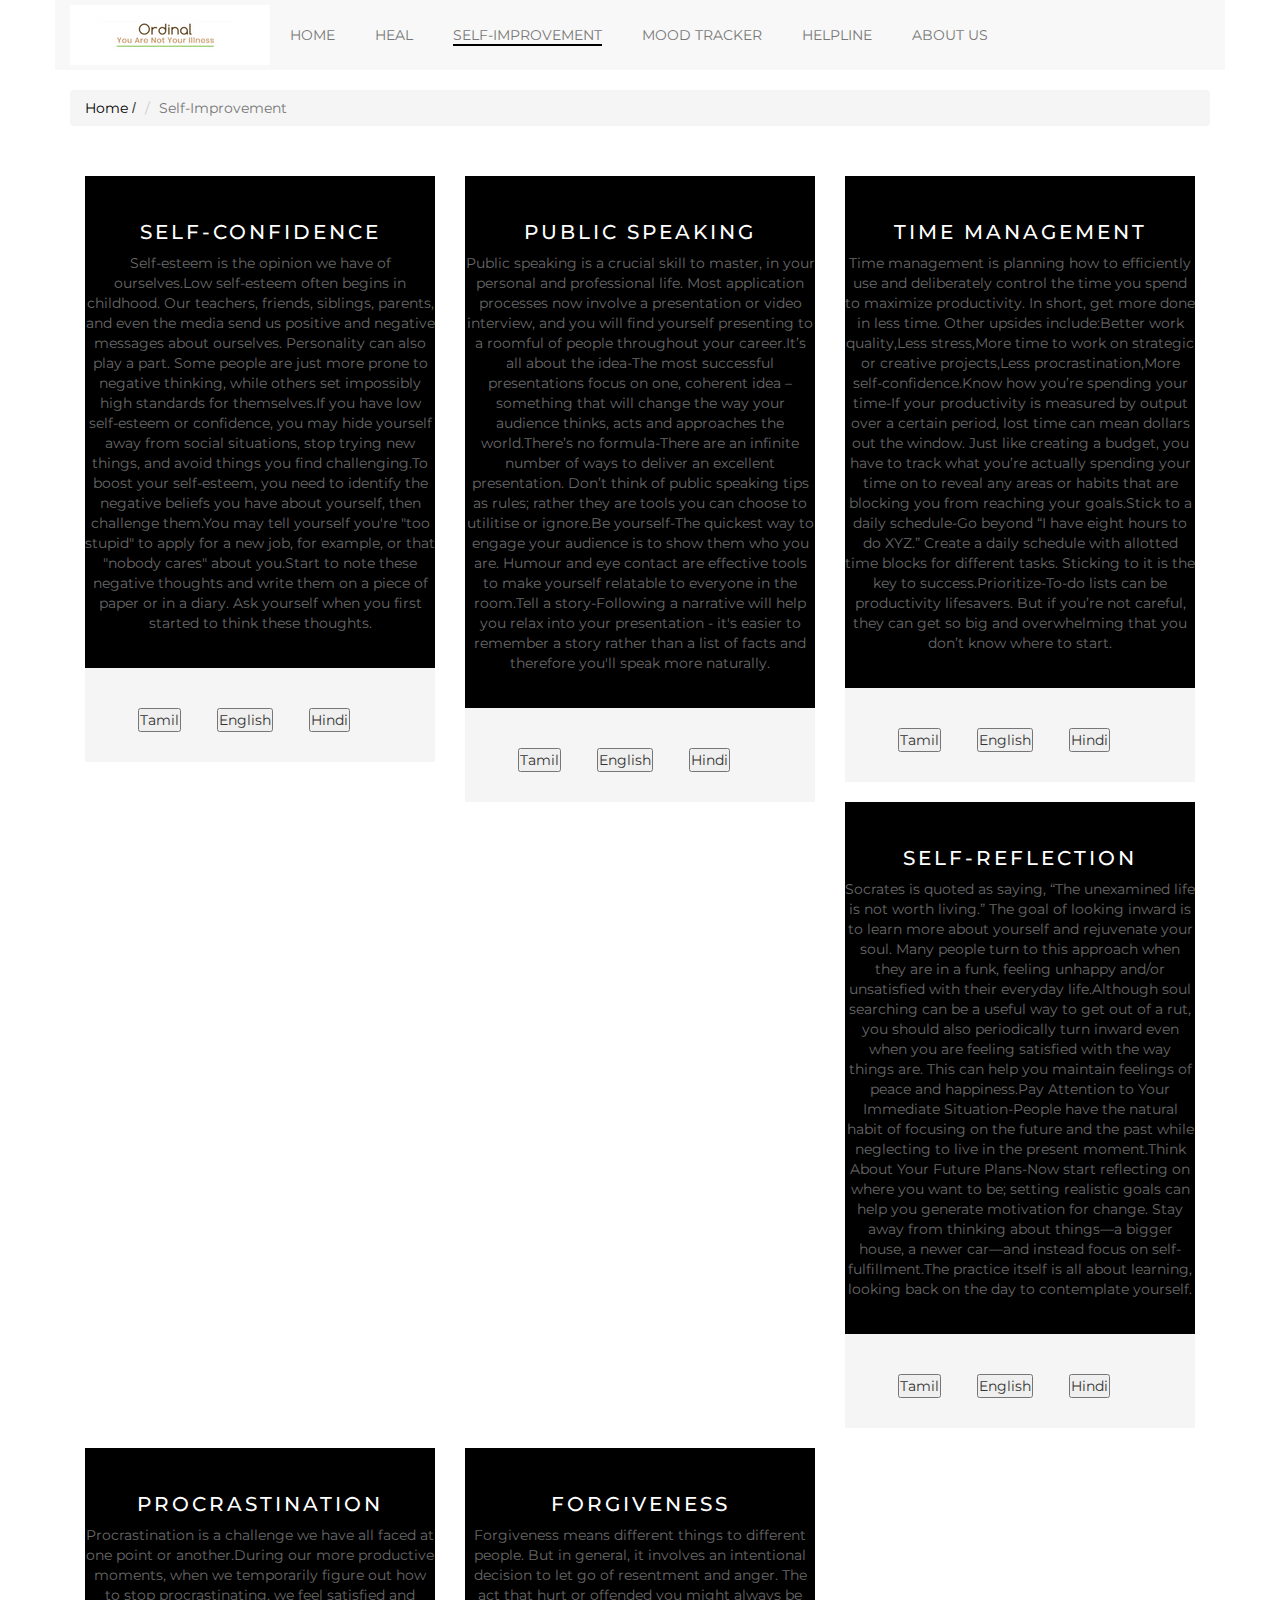
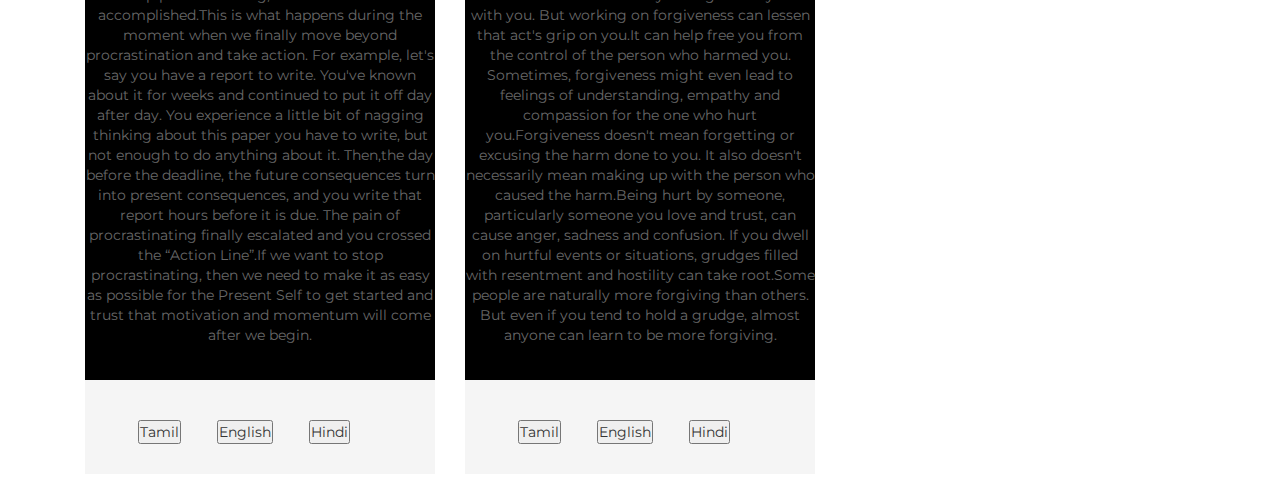
<file: Ordinal/self.html>
<!DOCTYPE html>
<html>

<head>

    <title>Heal</title>
    
    <meta charset="utf-8" />

    <link rel="stylesheet" type="text/css" href="css/style.css">
    <link rel="stylesheet" href="css/bootstrap.min.css">
	<link rel="stylesheet" href="css/sidebar.css">
	<link rel="stylesheet" href="https://maxcdn.bootstrapcdn.com/font-awesome/4.5.0/css/font-awesome.min.css">
	<link href='https://fonts.googleapis.com/css?family=Montserrat' rel='stylesheet' type='text/css'>
	<link href='http://fonts.googleapis.com/css?family=Open+Sans:400,300,700' rel='stylesheet' type='text/css'>
	
	<link rel='shortcut icon' type='image/x-icon' href='favicon.ico' />
	
    <script src="js/jquery-1.11.3.min.js"></script>
    <script src="js/bootstrap.min.js"></script>
    <script src="js/jPushMenu.js"></script>
    <script src="js/jquery.scrollUp.min.js"></script>
    
    <script type="text/javascript">
		$(window).load(function() {
			$(".loader").fadeOut("slow");
		})
	</script>
    
    <meta name="viewport" content="width=device-width, initial-scale=1">

</head>

<body>

	<div class="loader"></div>
	
	<style>
	
	.loader {
	position: fixed;
	left: 0px;
	top: 0px;
	width: 100%;
	height: 100%;
	z-index: 9999;
	background: url('images/page-loader.gif') 50% 50% no-repeat rgb(249,249,249);
	}
	
	</style>
	
	<header>   
        <nav class="navbar-default navbar-static-top" id="navbar-default" style="border-radius:0;">
            <div class="container">
                <div class="navbar-header">
                    <button type="button" class="navbar-toggle toggle-menu menu-left push-body" data-toggle="collapse" data-target="#bs-example-navbar-collapse-1">
                        <span class="sr-only">Toggle navigation</span>
                        <span class="icon-bar"></span>
                        <span class="icon-bar"></span>
                        <span class="icon-bar"></span>
                    </button>
                        <a class="navbar-brand" href="index.html"></a>
                </div>

                <!-- Collect the nav links, forms, and other content for toggling -->
                <div class="collapse navbar-collapse cbp-spmenu cbp-spmenu-vertical cbp-spmenu-left" id="bs-example-navbar-collapse-1">

                    <ul class="nav navbar-nav">
                        <li><a href="index1.html">Home</a></li>
                        <li><a href="Heal.html">Heal</a></li>
                        <li><a href="self.html"><span>Self-Improvement</span></a></li>
                        <li><a href="index.html">Mood Tracker</a></li>
                        <li><a href="helpline.html">Helpline</a></li>
						<li><a href="aboutus.html">About Us</a></li>

                    </ul>
                </div>
            </div>
        </nav>
    
        

        
    </header>
    
    
    <div class="container">
    	<ul class="breadcrumb">
  			<li><a href="index1.html">Home</a> <span class="divider">/</span></li>
  			<li class="active">Self-Improvement</li>
		</ul>
	</div> 

    <div class="pricing-table">
    	<div class="container">
    		<div class="table">
    			<div class="col-md-4 col-sm-4">
    				<div class="block">
    					<div class="cost">
    						<h3>Self-Confidence</h3>
    	
    						<p>Self-esteem is the opinion we have of ourselves.Low self-esteem often begins in childhood. Our teachers, friends, siblings, parents, and even the media send us positive and negative messages about ourselves. Personality can also play a part. Some people are just more prone to negative thinking, while others set impossibly high standards for themselves.If you have low self-esteem or confidence, you may hide yourself away from social situations, stop trying new things, and avoid things you find challenging.To boost your self-esteem, you need to identify the negative beliefs you have about yourself, then challenge them.You may tell yourself you're "too stupid" to apply for a new job, for example, or that "nobody cares" about you.Start to note these negative thoughts and write them on a piece of paper or in a diary. Ask yourself when you first started to think these thoughts.</p>
    					</div>
    				
    					<div class="info">
    						<ul class="item-list">
    
    							
    						<!--<li><a href="#"><button type="button">Open</button></a></li> -->
								<br>
							    <audio src="TamilSC.mp3" id="myAudio1"></audio> 
								<button onClick="Tamilaudio()">Tamil</button>
								
								<script>
								
								var myAudio1 = document.getElementById("myAudio1");
								function Tamilaudio(){
									if(myAudio1.paused){
										myAudio1.play();
									}else{
										myAudio1.pause();
									}
								}
								</script> &nbsp; &nbsp; &nbsp; &nbsp;

								<audio src="EnglishSC.mp3" id="englishsc"></audio>
								<button onClick="EngDAaudio()">English</button>
								<script>
								var englishsc = document.getElementById("englishsc");
								function EngDAaudio(){
									if(englishsc.paused){
										englishsc.play();
									}else{
										englishsc.pause();
									}
								  }
								</script> &nbsp; &nbsp; &nbsp; &nbsp;

								<audio src="HindiSC.mp3" id="hindisc"></audio>
								<button onClick="HindiDAAudio()">Hindi</button>
								<script>
								  var hindisc = document.getElementById("hindisc");
								function HindiDAAudio(){
									if(hindisc.paused){
										hindisc.play();
									}else{
										hindisc.pause();
									}
								}	
								</script> &nbsp; &nbsp; &nbsp; &nbsp;

    						</ul>
    					</div>
    				</div>
    			</div>
				<div class="col-md-4 col-sm-4">
    				<div class="block">
    					<div class="cost">
    						<h3>Public Speaking</h3>
    	
    						<p>Public speaking is a crucial skill to master, in your personal and professional life. Most application processes now involve a presentation or video interview, and you will find yourself presenting to a roomful of people throughout your career.It’s all about the idea-The most successful presentations focus on one, coherent idea – something that will change the way your audience thinks, acts and approaches the world.There’s no formula-There are an infinite number of ways to deliver an excellent presentation. Don’t think of public speaking tips as rules; rather they are tools you can choose to utilitise or ignore.Be yourself-The quickest way to engage your audience is to show them who you are. Humour and eye contact are effective tools to make yourself relatable to everyone in the room.Tell a story-Following a narrative will help you relax into your presentation - it's easier to remember a story rather than a list of facts and therefore you'll speak more naturally.</p>
    					</div>
    				
    					<div class="info">
    						<ul class="item-list">
    
    							
    						<!--<li><a href="#"><button type="button">Open</button></a></li> -->
								<br>
							    <audio src="TamilPS.mp3" id="tamilps"></audio> 
								<button onClick="selfharmtamil()">Tamil</button>
								<script>
								  var tamilps = document.getElementById("tamilps");
								function selfharmtamil(){
									if(tamilps.paused){
										tamilps.play();
									}else{
										tamilps.pause();
									}
								  }
								</script> &nbsp; &nbsp; &nbsp; &nbsp;

								<audio src="EnglishPS.mp3" id="englishps"></audio>
								<button onClick="selfharmenglish()">English</button>
								<script>
								  var englishps = document.getElementById("englishps");
								function selfharmenglish(){
									if(englishps.paused){
										englishps.play();
									}else{
										englishps.pause();
									}
								  }
								</script> &nbsp; &nbsp; &nbsp; &nbsp;

								<audio src="HindiPS.mp3" id="hindips"></audio>
								<button onClick="selfharmhindi()">Hindi</button>
								<script>
								  var hindips = document.getElementById("hindips");
								function selfharmhindi(){
									if(hindips.paused){
										hindips.play();
									}else{
										hindips.pause();
									}
								  }
								</script> &nbsp; &nbsp; &nbsp; &nbsp;

    						</ul>
    					</div>
    				</div>
    			</div>
				<div class="col-md-4 col-sm-4">
    				<div class="block">
    					<div class="cost">
    						<h3>Time Management</h3>
    	
    						<p>Time management is planning how to efficiently use and deliberately control the time you spend to maximize productivity. In short, get more done in less time. Other upsides include:Better work quality,Less stress,More time to work on strategic or creative projects,Less procrastination,More self-confidence.Know how you’re spending your time-If your productivity is measured by output over a certain period, lost time can mean dollars out the window. Just like creating a budget, you have to track what you’re actually spending your time on to reveal any areas or habits that are blocking you from reaching your goals.Stick to a daily schedule-Go beyond “I have eight hours to do XYZ.” Create a daily schedule with allotted time blocks for different tasks. Sticking to it is the key to success.Prioritize-To-do lists can be productivity lifesavers. But if you’re not careful, they can get so big and overwhelming that you don’t know where to start. </p>
    					</div>
    				
    					<div class="info">
    						<ul class="item-list">
    
    							
    						<!--<li><a href="#"><button type="button">Open</button></a></li> -->
								<br>
							    <audio src="TamilS-R.mp3" id="tamiltm"></audio> 
								<button onClick="anxietytamil()">Tamil</button>
								<script>
								  var tamiltm = document.getElementById("tamiltm");
								function anxietytamil(){
									if(tamiltm.paused){
										tamiltm.play();
									}else{
										tamiltm.pause();
									}
								  }
								</script> &nbsp; &nbsp; &nbsp; &nbsp;

								<audio src="EnglishS-R.mp3" id="englishtm"></audio>
								<button onClick="anxietyenglish()">English</button>
								<script>
								  var englishtm = document.getElementById("englishtm");
								function anxietyenglish(){
									if(englishtm.paused){
										englishtm.play();
									}else{
										englishtm.pause();
									}
								  }
								</script> &nbsp; &nbsp; &nbsp; &nbsp;

								<audio src="HindiS-R.mp3" id="hinditm"></audio>
								<button onClick="anxietyhindi()">Hindi</button>
								<script>
								  var hinditm = document.getElementById("hinditm");
								function anxietyhindi(){
									if(hinditm.paused){
										hinditm.play();
									}else{
										hinditm.pause();
									}
								  }
								</script> &nbsp; &nbsp; &nbsp; &nbsp;

    						</ul>
    					</div>
    				</div>
    			</div>
				<div class="col-md-4 col-sm-4">
    				<div class="block">
    					<div class="cost">
    						<h3>Self-Reflection</h3>
    	
    						<p>Socrates is quoted as saying, “The unexamined life is not worth living.” The goal of looking inward is to learn more about yourself and rejuvenate your soul. Many people turn to this approach when they are in a funk, feeling unhappy and/or unsatisfied with their everyday life.Although soul searching can be a useful way to get out of a rut, you should also periodically turn inward even when you are feeling satisfied with the way things are. This can help you maintain feelings of peace and happiness.Pay Attention to Your Immediate Situation-People have the natural habit of focusing on the future and the past while neglecting to live in the present moment.Think About Your Future Plans-Now start reflecting on where you want to be; setting realistic goals can help you generate motivation for change. Stay away from thinking about things—a bigger house, a newer car—and instead focus on self-fulfillment.The practice itself is all about learning, looking back on the day to contemplate yourself.</p>
    					</div>
    				
    					<div class="info">
    						<ul class="item-list">
    
    							
    						<!--<li><a href="#"><button type="button">Open</button></a></li> -->
								<br>
							    <audio src="TamilSR.mp3" id="tamilsr"></audio> 
								<button onClick="drugtamil()">Tamil</button>
								<script>
								  var tamilsr = document.getElementById("tamilsr");
								function drugtamil(){
									if(tamilsr.paused){
										tamilsr.play();
									}else{
										tamilsr.pause();
									}
								  }
								</script> &nbsp; &nbsp; &nbsp; &nbsp;

								<audio src="EnglishSR.mp3" id="englishsr"></audio>
								<button onClick="drugenglish()">English</button>
								<script>
								  var englishsr = document.getElementById("englishsr");
								function drugenglish(){
									if(englishsr.paused){
										englishsr.play();
									}else{
										englishsr.pause();
									}
								  }
								</script> &nbsp; &nbsp; &nbsp; &nbsp;

								<audio src="HindiSR.mp3" id="hindisr"></audio>
								<button onClick="drugshindi()">Hindi</button>
								<script>
								  var hindisr = document.getElementById("hindisr");
								function drugshindi(){
									if(hindisr.paused){
										hindisr.play();
									}else{
										hindisr.pause();
									}
								  }
								</script> &nbsp; &nbsp; &nbsp; &nbsp;

    						</ul>
    					</div>
    				</div>
    			</div>
				<div class="col-md-4 col-sm-4">
    				<div class="block">
    					<div class="cost">
    						<h3>Procrastination</h3>
    	
    						<p>Procrastination is a challenge we have all faced at one point or another.During our more productive moments, when we temporarily figure out how to stop procrastinating, we feel satisfied and accomplished.This is what happens during the moment when we finally move beyond procrastination and take action. For example, let's say you have a report to write. You've known about it for weeks and continued to put it off day after day. You experience a little bit of nagging thinking about this paper you have to write, but not enough to do anything about it. Then,the day before the deadline, the future consequences turn into present consequences, and you write that report hours before it is due. The pain of procrastinating finally escalated and you crossed the “Action Line”.If we want to stop procrastinating, then we need to make it as easy as possible for the Present Self to get started and trust that motivation and momentum will come after we begin.</p>
    					</div>
    				
    					<div class="info">
    						<ul class="item-list">
    
    							
    						<!--<li><a href="#"><button type="button">Open</button></a></li> -->
								<br>
							    <audio src="TamilP.mp3" id="tamilp"></audio> 
								<button onClick="sexualassaulttamil()">Tamil</button>
								<script>
								  var tamilp = document.getElementById("tamilp");
								function sexualassaulttamil(){
									if(tamilp.paused){
										tamilp.play();
									}else{
										tamilp.pause();
									}
								}	
								</script> &nbsp; &nbsp; &nbsp; &nbsp;

								<audio src="EnglishP.mp3" id="Englishp"></audio>
								<button onClick="engSA()">English</button>
								<script>
								  var Englishp = document.getElementById("Englishp");
								function engSA(){
									if(Englishp.paused){
										Englishp.play();
									}else{
										Englishp.pause();
									}
								  }
								</script> &nbsp; &nbsp; &nbsp; &nbsp;

								<audio src="HindiP.mp3" id="hindip"></audio>
								<button onClick="sexualassaulthindi()">Hindi</button>
								<script>
								  var hindip = document.getElementById("hindip");
								function sexualassaulthindi(){
									if(hindip.paused){
										hindip.play();
									}else{
										hindip.pause();
									}
								  }
								</script> &nbsp; &nbsp; &nbsp; &nbsp;

    						</ul>
    					</div>
    				</div>
    			</div>
				<div class="col-md-4 col-sm-4">
    				<div class="block">
    					<div class="cost">
    						<h3>Forgiveness</h3>
    	
    						<p>Forgiveness means different things to different people. But in general, it involves an intentional decision to let go of resentment and anger. The act that hurt or offended you might always be with you. But working on forgiveness can lessen that act's grip on you.It can help free you from the control of the person who harmed you. Sometimes, forgiveness might even lead to feelings of understanding, empathy and compassion for the one who hurt you.Forgiveness doesn't mean forgetting or excusing the harm done to you. It also doesn't necessarily mean making up with the person who caused the harm.Being hurt by someone, particularly someone you love and trust, can cause anger, sadness and confusion. If you dwell on hurtful events or situations, grudges filled with resentment and hostility can take root.Some people are naturally more forgiving than others. But even if you tend to hold a grudge, almost anyone can learn to be more forgiving.</p>
    					</div>
    				
    					<div class="info">
    						<ul class="item-list">
    
    							
    						<!--<li><a href="#"><button type="button">Open</button></a></li> -->
								<br>
							    <audio src="TamilF.mp3" id="Tamilf"></audio> 
								<button onClick="depressiontamil()">Tamil</button>
								<script>
								  var Tamilf = document.getElementById("Tamilf");
								function depressiontamil(){
									if(Tamilf.paused){
										Tamilf.play();
									}else{
										Tamilf.pause();
									}
								  }
								</script> &nbsp; &nbsp; &nbsp; &nbsp;

								<audio src="EnglishF.mp3" id="englishf"></audio>
								<button onClick="engSD()">English</button>
								<script>
								  var englishf = document.getElementById("englishf");
								function engSD(){
									if(englishf.paused){
										englishf.play();
									}else{
										englishf.pause();
									}
								  }
								</script> &nbsp; &nbsp; &nbsp; &nbsp;

								<audio src="HindiF.mp3" id="hindif"></audio>
								<button onClick="depressionhindi()">Hindi</button>
								<script>
								  var hindif = document.getElementById("hindif");
								function depressionhindi(){
									if(hindif.paused){
										hindif.play();
									}else{
										hindif.pause();
									}
								  }
								</script> &nbsp; &nbsp; &nbsp; &nbsp;

    						</ul>
    					</div>
    				</div>
    			</div>
			</div>
		</div>
	</div>
	


    
    <script type="text/javascript">
    
      $(document).ready(function(){
        $('.toggle-menu').jPushMenu({closeOnClickLink: false});
        $('.dropdown-toggle').dropdown();
      });
      
    </script>
    
    
    <script type="text/javascript">
    
    $(function () {
  		$.scrollUp({
    		scrollName: 'scrollUp', // Element ID
    		topDistance: '300', // Distance from top before showing element (px)
    		topSpeed: 600, // Speed back to top (ms)
    		animation: 'fade', // Fade, slide, none
    		animationInSpeed: 200, // Animation in speed (ms)
    		animationOutSpeed: 200, // Animation out speed (ms)
    		activeOverlay: false, // Set CSS color to display scrollUp active point, e.g '#00FFFF'
    		scrollImg: true,
  		});
	});
    
    </script>


</body>

</html>
</file>
<file: Ordinal/css/style.css>
body {
	overflow-x: hidden;
}

#scrollUp {
  bottom: 20px;
  right: 20px;
  width: 38px; /* Width of image */
  height: 38px; /* Height of image */
  background: url(../images/top.png) no-repeat;
}

.top-heading {
	background: #000;
	width: 100%;
	color: #fff; 
}

.top-heading .contact-info {
	padding-top: 8px;
}

.top-heading .contact-info a {
	font-size: 14px;
	font-weight: 400;
    font-family: 'Montserrat', sans-serif;
	color: #fff;
	text-decoration: none;
}

@media screen and (max-width: 500px) {
.top-heading .contact-info a {
	font-size: 12px;
}
}

.top-heading .contact-info span {
	padding-right: 5px;
}

.top-heading .social-icons {
	list-style: none;
	padding-top: 8px;
}

.top-heading .social-icons li {
	display: inline-block;
}

.top-heading .social-icons .icon {
	font-size: 20px;
	padding-left: 10px;
	color: #fff;
	text-shadow: 1px 1px #fff;
	text-decoration: none;
}

@media screen and (max-width: 500px) {
.top-heading .social-icons .icon {
	font-size: 16px;
}
}


.navbar-default .navbar-nav li a {
    text-transform: uppercase;
    text-decoration: none;
    line-height: 20px;
    margin: 10px 5px;
    font-family: 'Montserrat', sans-serif;
}

.navbar-default .navbar-nav li a span {
	border-bottom: 2px solid #000;
}

.navbar-default .navbar-toggle {
	border: none;
}

.navbar-default .navbar-toggle .icon-bar {
    height: 4px;
    width: 28px;
}

.navbar-default .navbar-brand {
	background-image:url("../images/logo.png");
	background-repeat: no-repeat;
	width: 200px;
	height: 60px;
	margin-top: 5px;
}

@media screen and (max-width: 991px) {
.navbar-default .navbar-brand {
	background-image:url("../images/small-logo.png");
	background-repeat: no-repeat;
	width: 160px;
	height: 60px;
	margin-top: 5px;
}
}

@media screen and (max-width: 768px) {
.navbar-default .navbar-brand {
	margin-top: 0px;
}
}

.breadcrumb {
	margin-top: 20px;
}

.breadcrumb a {
	color: #000;
	text-decoration: none;
	font-size: 14px;
	font-family: 'Montserrat', sans-serif;
}

.breadcrumb a:hover {
	color: #4C4C4C;
	text-decoration: none;
} 

.breadcrumb .active {
	font-family: 'Montserrat', sans-serif;
}

/* Homepage */

.banner {
	background-image:url("../images/banner.jpg");
	background-size: cover;
	background-repeat: no-repeat;
	background-position: center center;
	width: 100%;
    height: 100%;
}

.banner .opacity_overlay {
    height: 100%;
    width: 100%;
    background: rgba(0, 0, 0, 0.55);
    padding-top: 170px;
	
}

.banner .opacity_overlay .info {
    text-align: center;
    font-family: 'Montserrat', sans-serif;
}

.banner .opacity_overlay .info h1 {
	color: #fff;
	text-transform: uppercase;
	font-size: 50px;
	text-align: center;
    font-family: Georgia, serif;

}

.banner .opacity_overlay .info h2 {
	color: #fff;
	text-transform: uppercase;
	font-size: 36px;
	
}

.banner .opacity_overlay .info hr {
	width: 0px;
	height: 0px;
	margin-top: 30px;
	margin-bottom: 30px;
}

.banner .opacity_overlay .info h3 {
	color: #fff;
	text-transform: uppercase;
	font-size: 16px;
	letter-spacing: 1px;
}

.banner .opacity_overlay .secondary_layer {
	background: #191919;
	margin-top: 100px;
	padding-top: 15px;
	padding-bottom: 15px;
	font-family: "Open Sans", Arial, sans-serif;
}

.banner .opacity_overlay .secondary_layer .msg {
	font-size: 18px;
	color: #fff;
	font-weight: 300;
	letter-spacing: 1px;
}

.banner .opacity_overlay .secondary_layer .msg span {
	font-family: "Shadows Into Light", cursive;
	font-size: 22px;
}

.banner .opacity_overlay .secondary_layer .quote {
	font-size: 13px;
	color: #999;
	font-weight: 300;
	letter-spacing: 1px;
}

.banner .opacity_overlay .secondary_layer .btn {
	text-decoration: none;
	color: #000;
}

.banner .opacity_overlay .secondary_layer .btn button {
	background: #F5F5F5;
	border: none;
	border-radius: 6px;
	padding: 8px 15px;
	text-transform: uppercase;
	font-weight: 600;
	font-size: 14px;
	outline: none;
	transition: background-color 0.2s ease;
}
/*
.banner .opacity_overlay .secondary_layer .btn button:hover {
	background: #000;
	color: #fff;
} */

/* Font size change on browser resize */

@media screen and (max-width: 991px) {
.banner .opacity_overlay .info h2 {
	font-size: 30px;
}
}

@media screen and (max-width: 768px) {
.banner .opacity_overlay .info h2 {
	font-size: 26px;
}
}

@media screen and (max-width: 631px) {
.banner .opacity_overlay .info h2 {
	font-size: 22px;
}
}

@media screen and (max-width: 534px) {
.banner .opacity_overlay .info h2 {
	font-size: 20px;
}
}

@media screen and (max-width: 991px) {
.banner .opacity_overlay .info h3 {
	font-size: 12px;
}
}

@media screen and (max-width: 534px) {
.banner .opacity_overlay .info h3 {
	font-size: 10px;
}
}

@media screen and (max-width: 768px) {
.banner .opacity_overlay .secondary_layer .msg {
	font-size: 16px;
}
}

@media screen and (max-width: 534px) {
.banner .opacity_overlay .secondary_layer .msg {
	font-size: 13px;
}
}

@media screen and (max-width: 768px) {
.banner .opacity_overlay .secondary_layer .msg span {
	font-size: 18px;
}
}

@media screen and (max-width: 534px) {
.banner .opacity_overlay .secondary_layer .msg span {
	font-size: 16px;
}
}

.banner1 {
	background-image:url("../images/banner.jpg");
	background-size: cover;
	background-repeat: no-repeat;
	background-position: center center;
	width: 100%;
    height: 100%;
}

.banner1 .opacity_overlay {
    height: 100%;
    width: 100%;
    background: rgba(0, 0, 0, 0.55);
    padding-top: 170px;
	
}

.banner1 .opacity_overlay .info {
    text-align: center;
    font-family: 'Montserrat', sans-serif;
}

.banner1 .opacity_overlay .info h1 {
	color: #fff;
	text-transform: uppercase;
	font-size: 50px;
	text-align: center;
    font-family: Georgia, serif;

}

.banner1 .opacity_overlay .info h2 {
	color: #fff;
	text-transform: uppercase;
	font-size: 36px;
	
}

.banner1 .opacity_overlay .info hr {
	width: 0px;
	height: 0px;
	margin-top: 30px;
	margin-bottom: 30px;
}

.banner1 .opacity_overlay .info h3 {
	color: #fff;
	text-transform: uppercase;
	font-size: 16px;
	letter-spacing: 1px;
}

.banner1 .opacity_overlay .secondary_layer {
	background: #191919;
	margin-top: 100px;
	padding-top: 15px;
	padding-bottom: 15px;
	font-family: "Open Sans", Arial, sans-serif;
}

.banner1 .opacity_overlay .secondary_layer .msg {
	font-size: 18px;
	color: #fff;
	font-weight: 300;
	letter-spacing: 1px;
}

.banner1 .opacity_overlay .secondary_layer .msg span {
	font-family: "Shadows Into Light", cursive;
	font-size: 22px;
}

.banner1 .opacity_overlay .secondary_layer .quote {
	font-size: 13px;
	color: #999;
	font-weight: 300;
	letter-spacing: 1px;
}

.banner1 .opacity_overlay .secondary_layer .btn {
	text-decoration: none;
	color: #000;
}

.banner1 .opacity_overlay .secondary_layer .btn button {
	background: #F5F5F5;
	border: none;
	border-radius: 6px;
	padding: 8px 15px;
	text-transform: uppercase;
	font-weight: 600;
	font-size: 14px;
	outline: none;
	transition: background-color 0.2s ease;
}
/*
.banner .opacity_overlay .secondary_layer .btn button:hover {
	background: #000;
	color: #fff;
} */

/* Font size change on browser resize */

@media screen and (max-width: 991px) {
.banner1 .opacity_overlay .info h2 {
	font-size: 30px;
}
}

@media screen and (max-width: 768px) {
.banner1 .opacity_overlay .info h2 {
	font-size: 26px;
}
}

@media screen and (max-width: 631px) {
.banner1 .opacity_overlay .info h2 {
	font-size: 22px;
}
}

@media screen and (max-width: 534px) {
.banner1 .opacity_overlay .info h2 {
	font-size: 20px;
}
}

@media screen and (max-width: 991px) {
.banner1 .opacity_overlay .info h3 {
	font-size: 12px;
}
}

@media screen and (max-width: 534px) {
.banner1 .opacity_overlay .info h3 {
	font-size: 10px;
}
}

@media screen and (max-width: 768px) {
.banner1 .opacity_overlay .secondary_layer .msg {
	font-size: 16px;
}
}

@media screen and (max-width: 534px) {
.banner1 .opacity_overlay .secondary_layer .msg {
	font-size: 13px;
}
}

@media screen and (max-width: 768px) {
.banner1 .opacity_overlay .secondary_layer .msg span {
	font-size: 18px;
}
}

@media screen and (max-width: 534px) {
.banner1 .opacity_overlay .secondary_layer .msg span {
	font-size: 16px;
}
}

.services {
	padding-top: 40px;
	padding-bottom: 60px;
}

@media screen and (max-width: 768px) {
.services {
	padding-top: 20px;
	padding-bottom: 30px;
}
}

@media screen and (max-width: 500px) {
.services {
	padding-top: 10px;
	padding-bottom: 10px;
}
}

.services h2 {
	font-size: 32px;
	text-align: center;
	font-family: "Open Sans", Arial, sans-serif;
	font-weight: 300;
}

.services h2 span {
	font-weight: 600;
}

.services h3 {
	font-size: 20px;
	font-weight: 300;
	text-align: center;
	font-family: "Open Sans", Arial, sans-serif;
	color: #666666;
}

.services .overview {
	margin-top: 20px;
}

.services .overview .feature-box img {
	width: 100%;
	margin-top: 30px;
}

.services .overview .feature-body {
	font-family: 'Montserrat', sans-serif;
}


.services .overview .feature-body h4 {
	line-height: 30px;
	font-size: 20px;
	font-weight: 600;
}

.services .overview .feature-body p {
	font-size: 14px;
	font-weight: 300;
	color: #666666;
}

@media screen and (max-width: 500px) {
.services .overview .col-sm-4 {
	padding-right: 0px;
	padding-left: 0px;
}
}

/* Font size change on browser resize */

@media screen and (max-width: 991px) {
.services h2 {
	font-size: 26px;
}
}

@media screen and (max-width: 768px) {
.services h2 {
	font-size: 22px;
}
}

@media screen and (max-width: 534px) {
.services h2 {
	font-size: 20px;
}
}

@media screen and (max-width: 991px) {
.services h3 {
	font-size: 16px;
}
}

@media screen and (max-width: 534px) {
.services h3 {
	font-size: 14px;
}
}


.information {
	background: #191919;
	padding-top: 60px;
	padding-bottom: 60px;
	text-align: center;
}

@media screen and (max-width: 500px) {
.information {
	padding-top: 20px;
	padding-bottom: 30px;
}
}

.information .counter-number {
  	color: #fff;
  	font-size: 32px;
}

.information .counter-text {
  	color: #fff;
  	letter-spacing: 2px;
}


.projects {
	padding-top: 60px;
	padding-bottom: 60px;
	font-family: "Open Sans", Arial, sans-serif;
}

@media screen and (max-width: 500px) {
.projects {
	padding-top: 20px;
	padding-bottom: 20px;
}
}

.projects h3 {
	font-size: 30px;
	font-weight: 400;
	text-transform: uppercase;
	letter-spacing: 1px;
	text-align: center;
	margin-top: 0px;
}

.projects hr {
	width: 0px;
	height: 0px;
	background: #000;
}

.projects .news {
	margin-top: 50px;
	position: relative;
}

.projects .news:before {
	content: "";
	width: 2px;
	background: #000;
	height: 100%;
	position: absolute;
	left: 50%;
}

.projects .news .date {
    color: #fff;
    text-align: center;
    display: block;
    background: #000;
    padding: 2px;
    margin: auto;
    width: 100px;
	margin-bottom: 50px;
}


@media screen and (max-width: 991px) {
.projects .news .date {
	margin-bottom: 0px;
}
}


.projects .news .date h4 {
    font-size: 16px;
    font-weight: 600;
}

.projects .news .section {
	margin-top: 40px;
}

/* Section Left */

.projects .news .section-left:before {
    content: "";
    position: absolute;
    right: 0;
    width: 20px;
    height: 20px;
    top: 50%;
    margin-top: -10px;
    margin-right: -10px;
    background: #000;
    border-radius: 50%;
    z-index: 100;
}

.projects .news .section-left:after {
    content: "";
    width: 80%;
    height: 2px;
    background-color: #000;
    position: absolute;
    right: 0;
    top: 50%;
}

@media screen and (max-width: 991px) {
.projects .news .section-left:before {
	display: none;
}
}

@media screen and (max-width: 991px) {
.projects .news .section-left:after {
	display: none;
}
}


.projects .news .section-left .article {
    background: #000;
    padding-top: 26px;
    padding-bottom: 31px;
    position: relative;
    z-index: 100;
    margin-right: 50px;
}

@media screen and (max-width: 991px) {
.projects .news .section-left .article {
	margin-right: 0px;
	margin-top: 40px;
}
}


/* Section Right */

.projects .news .section-right:before {
    content: "";
    position: absolute;
    left: 0;
    width: 20px;
    height: 20px;
    top: 50%;
    margin-top: -10px;
    margin-left: -10px;
    background: #000;
    border-radius: 50%;
    z-index: 100;
}

.projects .news .section-right:after {
    content: "";
    width: 80%;
    height: 2px;
    background-color: #000;
    position: absolute;
    left: 0;
    top: 50%;
}

@media screen and (max-width: 991px) {
.projects .news .section-right:before {
	display: none;
}
}

@media screen and (max-width: 991px) {
.projects .news .section-right:after {
	display: none;
}
}

.projects .news .section-right .article {
    background: #000;
    padding-top: 26px;
    padding-bottom: 31px;
    position: relative;
    z-index: 100;
    margin-left: 50px;
}

@media screen and (max-width: 991px) {
.projects .news .section-right .article {
	margin-left: 0px;
	margin-top: 40px;
}
}


.projects .news .article .wrap {
	padding: 5px 30px;
}

.projects .news .article .wrap .heading {
	color: #fff;
}

.projects .news .article .wrap .heading h5 {
	text-transform: uppercase;
	font-size: 16px;
	font-weight: 600;
}

.projects .news .article .wrap .heading h5 span {
	margin-right: 20px;
	font-size: 20px;
}



@media screen and (max-width: 1199px) {
.projects .news .col-md-offset-1 {
	margin-left: 0%;
}
}


@media screen and (max-width: 990px) {
.projects .news .article {
	margin-right: 0px;
	margin-left: 0px;
}
}


.projects .news .button {
	text-align: center;
	margin-top: 40px;
	position: relative;
}

.projects .news .button a {
	color: #000;
	background: #fff;
	border: 2px solid #000;
	font-size: 15px;
	font-weight: 600;
	transition: background-color 0.5s ease;
}

.projects .news .button a:hover {
	background: #000;
	color: #fff;
}


.clients {
	padding-top: 20px;
	padding-bottom: 20px;
	background: #191919;
}

.clients-carousel {
    margin-top: 50px; 
    padding: 0 30px 30px 30px;
}

.clients-carousel .thumbnail {
     background: transparent;
     border: none;
}

.clients-carousel img {
    width: 240px;
    height: 120px;
}


.more-information {
	background: #fff;
	padding-top: 20px;
	padding-bottom: 40px;
}

.more-information .sides {
	background: #191919;
	padding-top: 40px;
	padding-bottom: 40px;
	font-family: "Open Sans", Arial, sans-serif;
	margin-top: 20px;
}

.more-information .sides h4 {
	text-align: center;
	color: #fff;
	font-size: 22px;
	letter-spacing: 1px;
}

.more-information .sides hr {
	width: 0px;
}

.more-information .sides p {
	color: #fff;
	font-size: 15px;
	padding: 15px 30px;
}

@media screen and (max-width: 500px) {
.more-information .col-md-6 {
	padding-right: 0px;
	padding-left: 0px;
	
}
}


.subscribe {
	background-image:url("../images/building.jpeg");
	background-size: cover;
	background-repeat: no-repeat;
	background-position: center center;
}

.subscribe .opacity_overlay {
    height: 100%;
    width: 100%;
    background: rgba(0, 0, 0, 0.7);
	padding-top: 60px;
	padding-bottom: 80px;
	font-family: 'Montserrat', sans-serif;
	text-align: center;
}

.subscribe .opacity_overlay h3 {
	color: #fff;
	font-size: 32px;
} 

.subscribe .opacity_overlay p {
	color: #fff;
	font-size: 18px;
}


.subscribe .opacity_overlay .form-subscribe {
	max-width: 600px;
	margin: auto;
	margin-top: 30px;
}

.subscribe .opacity_overlay .input-group {
	position: relative;
    display: table;
}

.subscribe .opacity_overlay .form-input {
	background:rgba(255,255,255, 0.4);
	padding-left: 25px;
	padding-right: 25px;
	border: none;
	letter-spacing: 1px;
	width: 100%;
	position: relative;
	float: left;
	height: 50px;
	margin-bottom: 0;
	border-top-left-radius: 36px;
    border-bottom-left-radius: 36px;
    outline:none;
}

.subscribe .opacity_overlay .btn-group {
	display: table-cell;
	width: 1%;
}

.subscribe .opacity_overlay .btn {
	height: 50px;
	padding: 0 40px;
	background: #fff;
	color: #000;
	position: relative;
	margin-left: -1px;
	border-top-right-radius: 36px;
    border-bottom-right-radius: 36px;
}

::-webkit-input-placeholder { /* WebKit, Blink, Edge */
    color: #fff;
}
:-moz-placeholder { /* Mozilla Firefox 4 to 18 */
   color: #fff;
   opacity:  1;
}
::-moz-placeholder { /* Mozilla Firefox 19+ */
   color: #fff;
   opacity:  1;
}
:-ms-input-placeholder { /* Internet Explorer 10-11 */
   color: #fff;
}

/* End of Homepage */


/* ------- Services Page ------- */

@media screen and (max-width: 500px) {
.pricing-table .col-sm-4 {
	padding-left: 0px;
	padding-right: 0px;
}
}

.pricing-table {
	padding-top: 10px;
	padding-bottom: 20px;
}

.pricing-table .table .block {
	margin-top: 20px;
}

.pricing-table .table .block .cost {
	padding-top: 25px;
	padding-bottom: 25px;
	background: #000;
	text-align: center;
	font-family: 'Montserrat', sans-serif;
}

.pricing-table .table .block .cost h3 {
	color: #fff;
	text-transform: uppercase;
	letter-spacing: 3px;
	font-size: 20px;
}

.pricing-table .table .block .cost h1 {
	color: #fff;
	text-transform: uppercase;
	font-size: 72px;
}

.pricing-table .table .block .cost h1 .symbol {
	font-size: 36px;
	display: inline-block;
	vertical-align: top;
}

.pricing-table .table .block .cost h1 .monthly {
	font-size: 20px;
}

.pricing-table .table .block .cost p {
	color: #696969;
}

.pricing-table .table .block .info {
	padding-top: 20px;
	padding-bottom: 20px;
	background: #F5F5F5;
	text-align: center;
	font-family: 'Montserrat', sans-serif;
}

.pricing-table .table .block .info .item-list {
	list-style: none;
	padding: 0px;
}

.pricing-table .table .block .info .item-list li {
	font-size: 17px;
	margin-top: 15px;
}

.pricing-table .table .block .info .item-list li button {
	margin-top: 15px;
	color: #fff;
	background: #000;
	border: none;
	padding: 8px 16px;
	text-transform: uppercase;
	letter-spacing: 1px;
	font-size: 16px;
	outline: none;
	transition: background-color 0.5s ease;
}

.pricing-table .table .block .info .item-list li button:hover {
	background: #e6e6e6;
	color: #000;
}

@media screen and (max-width: 500px) {
.featured-list .col-sm-6 {
	padding-left: 0px;
	padding-right: 0px;
}
}

.featured-list {
	padding-top: 20px;
	padding-bottom: 40px;
	text-align: center;
}

.featured-list .section {
	margin-top: 20px;
}

.featured-list .section .icon-container {
	position: relative;
    margin: auto;
    width: 80px;
    height: 80px;
	border: 1px solid #000;
	border-radius: 50%;
	transition: background-color 0.5s ease;
}

.featured-list .section .icon-container:hover {
	background: #000;
}

.featured-list .section .icon-container i {
	font-size: 38px;
	font-weight: 600;
	line-height: 80px;
	transition: color 0.5s ease;
}

.featured-list .section .icon-container i:hover {
	color: #fff;
}

.featured-list .section h3 {
	font-size: 18px;
	font-weight: 600;
	margin-top: 10px;
	margin-bottom: 10px;
}

.featured-list .section hr {
	width: 50px;
	height: 2px;
	background: #000;
	margin-top: 10px;
	margin-bottom: 10px;
}

.featured-list .section p {
	font-weight: 500;
	font-size: 15px;
	color: #777;
}

/* End of Servies */

/* ------- Company Page ------- */

@media screen and (max-width: 500px) {
.about-info .col-md-6 {
	padding-left: 0px;
	padding-right: 0px;
}
}

.banner1 {
	background-size: cover;
	background-repeat: no-repeat;
	background-position: center center;
	width: 100%;
    height: 100%;
}

.banner1 .opacity_overlay {
    height: 100%;
    width: 100%;
    background: rgba(0, 0, 0, 0.55);
    padding-top: 170px;
	
}

@media screen and (max-width: 991px) {
.about-info .text {
	margin-top: 30px;
}
}

.about-info .text h3 {
	margin-top: 0px;
	font-size: 22px;
	letter-spacing: 1px;
}

.about-info .text p {
	font-size: 15px;
	line-height: 1.6;
	font-weight: 400;
}


@media screen and (max-width: 500px) {
.team .col-xs-6 {
	width: 100%;
	padding-left: 0px;
	padding-right: 0px;
}
}

.team .row {
	padding-top: 20px;
	padding-bottom: 20px;
}

.team h6.description {
	font-weight: bold;
	letter-spacing: 2px;
	color: #999;
	border-bottom: 1px solid rgba(0, 0, 0,0.1);
	padding-bottom: 5px;
}

.team .profile {
	margin-top: 25px;
}

.team .profile h1 {
	font-weight: normal;
	font-size: 20px;
	margin:10px 0 0 0;
}

.team .profile h2 {
	font-size: 14px;
	font-weight: lighter;
	margin-top: 5px;
}

.team .profile .img-box {
	opacity: 1;
	display: block;
	position: relative;
}

.team .profile .img-box:after {
	content:"";
	opacity: 0;
	background-color: rgba(0, 0, 0, 0.75);
	position: absolute;
	right: 0;
	left: 0;
	top: 0;
	bottom: 0;
}

.team .profile .img-box img {
	width: 100%;
}

.team .img-box ul {
	position: absolute;
	z-index: 2;
	bottom: 50px;
	text-align: center;
	width: 100%;
	padding-left: 0px;
	height: 0px;
	margin:0px;
	opacity: 0;
}

.team .profile .img-box:after, .img-box ul, .img-box ul li {
	-webkit-transition: all 0.5s ease-in-out 0s;
    -moz-transition: all 0.5s ease-in-out 0s;
    transition: all 0.5s ease-in-out 0s;
}

.team .img-box ul i {
	font-size: 20px;
	letter-spacing: 10px;
}

.team .img-box ul li {
	width: 30px;
    height: 30px;
    text-align: center;
    border: 1px solid #f5f5f5;
    margin: 2px;
    padding: 5px;
	display: inline-block;
}

.team .img-box a {
	color:#fff;
}

.team .img-box:hover:after {
	opacity: 1;
}

.team .img-box:hover ul {
	opacity: 1;
}

.team .img-box img {
	-webkit-filter: grayscale(100%);
    filter: gray;
    filter: grayscale(100%);
    filter: url(desaturate.svg#greyscale);
}

.team .img-box ul a {
	-webkit-transition: all 0.3s ease-in-out 0s;
	-moz-transition: all 0.3s ease-in-out 0s;
	transition: all 0.3s ease-in-out 0s;
}

.team .img-box a:hover li {
	border-color: #fff;
	color: #000;
}

/* End of Company */


/* ------- Clients Page ------- */

@media screen and (max-width: 500px) {
.client-overview .col-sm-6 {
	padding-left: 0px;
	padding-right: 0px;
}
}

.client-overview .image {
	margin-top: 20px;
}

.client-overview .text {
	margin-top: 20px;
}

.client-overview .text h3 {
	font-size: 24px;
	letter-spacing: 1px;
}

.client-overview .text p {
	font-size: 15px;
	line-height: 1.3;
}


@media screen and (max-width: 500px) {
.quotes .col-md-4 {
	padding-left: 0px;
	padding-right: 0px;
}
}

.quotes {
	padding-top: 20px;
	padding-bottom: 30px;
}

.quotes .quote-box {  
	border-left: none;
	overflow: hidden;
    border-radius: 10px;
    background-color: #0C090A;
    margin-top: 25px;
    color: #fff;
    width: 100%;
    box-shadow: 2px 2px 2px 2px #000;   
}

.quotes .quotation-mark { 
    font-weight: bold;
    font-size: 100px;
    color: white;
    font-family: "Times New Roman", Georgia, Serif;   
}

.quotes .quote-text {    
    font-size: 16px;
    font-family: 'Montserrat', sans-serif;
    margin-top: -65px;
}

.quotes .blog-post-bottom {    
    font-size: 14px;
    font-family: 'Montserrat', sans-serif;
}


/* End of Clients */


/* ------- Contact Page ------- */


.contact {
	padding-top: 20px;
	padding-bottom: 40px;
}

.contact h3 {
	font-size: 20px;
	font-family: 'Montserrat', sans-serif;
}

.contact hr {
	margin-top: 10px;
	margin-bottom: 10px;
}

*{
    margin: 0;
    padding: 0;
    box-sizing: border-box;
}
  
html, body{
    height: 100%;
}


body{
    font-family: 'Montserrat', serif;
    
}

main{
    width: 100%;
    min-height: 100vh;
    display: flex;
    flex-direction: column;
    justify-content: center;
    align-items: center;
    background-color: black;
    background: url('../images/banner.jpg');
    background-color : black;
    background-repeat: no-repeat;
    background-size: cover;
    background-position: center;
	padding-top: 50px;
	padding-left: 350px;
	padding-bottom: 50px;
	padding-right: 50px;
}

.game-quiz-container{
    width: 50rem;
    height: 50rem;
    background-color: lightgray;
    display: flex;
    flex-direction: column;
    align-items: center;
    justify-content: space-around;
    border-radius: 30px;
}

.game-details-container{
    width: 80%;
    height: 8rem;
    display: flex;
    justify-content: space-around;
    align-items: center;
}

.game-details-container h1{
    font-size: 1.2rem;
}

.game-question-container{
    width: 80%;
    height: 8rem;
    display: flex;
    align-items: center;
    justify-content: center;
    border: 2px solid darkgray;
    border-radius: 25px;
}

.game-question-container h1{
    font-size: 1.1rem;
    text-align: center;
    padding: 3px;
}

.game-options-container{
    width: 80%;
    height: 12rem;
    display: flex;
    flex-wrap: wrap;
    align-items: center;
    justify-content: space-around;
}

.game-options-container span{
    width: 45%;
    height: 3rem;
    border: 2px solid darkgray;
    border-radius: 20px;
    overflow: hidden;
}
span label{
    width: 100%;
    height: 100%;
    display: flex;
    align-items: center;
    justify-content: center;
    cursor: pointer;
    transition: transform 0.3s;
    font-weight: 600;
    color: rgb(22, 22, 22);
}

span label:hover{
    -ms-transform: scale(1.12);
    -webkit-transform: scale(1.12);
    transform: scale(1.12);
    color: white;
}

input[type="radio"] {
    position: relative;
    display: none;
}


input[type=radio]:checked ~ .option {
	background: paleturquoise;
}

.next-button-container{
    width: 50%;
    height: 3rem;
    display: flex;
    justify-content: center;
}
.next-button-container button{
    width: 8rem;
    height: 2rem;
    border-radius: 10px;
    background: none;
    color: rgb(25, 25, 25);
    font-weight: 600;
    border: 2px solid gray;
    cursor: pointer;
    outline: none;
}
.next-button-container button:hover{
    background-color: rgb(143, 93, 93);
}

.modal-container{
    display: none;
    position: fixed;
    z-index: 1; 
    left: 0;
    top: 0;
    width: 100%; 
    height: 100%; 
    overflow: auto; 
    background-color: rgb(0,0,0); 
    background-color: rgba(0,0,0,0.4); 
    flex-direction: column;
    align-items: center;
    justify-content: center; 
    -webkit-animation: fadeIn 1.2s ease-in-out;
    animation: fadeIn 1.2s ease-in-out;
}

.modal-content-container{
    height: 45rem;
    width: 25rem;
    background-color: rgb(43, 42, 42);
    display: flex;
    flex-direction: column;
    align-items: center;
    justify-content: space-around;
    border-radius: 5px;
}

.modal-content-container h1{
    font-size: 1.3rem;
    height: 3rem;
    color: lightgray;
    text-align: center;
}

.grade-details{
    width: 15rem;
    height: 10rem;
    display: inside;
    flex-direction: column;
    align-items: center;
    justify-content: space-around;
}

.grade-details p{
    color: white;
    text-align: center;
}

.modal-button-container{
    height: 0rem;
    width: 100%;
    display: flex;
    align-items: center;
    justify-content: center;
}

.modal-button-container button{
    width: 20rem;
    height: 2rem;
    background: none;
    outline: none;
    border: 1px solid rgb(252, 242, 241);
    color: white;
    font-size: 1.1rem;
    cursor: pointer;
    border-radius: 20px;
}
.modal-button-container button:hover{
    background-color: rgb(83, 82, 82);
}

@media(min-width : 300px) and (max-width : 350px){
    .game-quiz-container{
        width: 90%;
        height: 80vh;
     }
     .game-details-container h1{
        font-size: 0.8rem;
     }
 
     .game-question-container{
        height: 6rem;
     }
     .game-question-container h1{
       font-size: 0.9rem;
    }
 
    .game-options-container span{
        width: 90%;
        height: 2.5rem;
    }
    .game-options-container span label{
        font-size: 0.8rem;
    }
    .modal-content-container{
        width: 90%;
        height: 25rem;
    }
    
    .modal-content-container h1{
        font-size: 1.2rem;
    }
}

@media(min-width : 350px) and (max-width : 700px){
   .game-quiz-container{
       width: 90%;
       height: 80vh;
    }
    .game-details-container h1{
        font-size: 1rem;
    }

    .game-question-container{
        height: 8rem;
    }

    .game-question-container h1{
        font-size: 0.9rem;
     }

    .game-options-container span{
        width: 90%;
    }
    .modal-content-container{
        width: 90%;
        height: 25rem;
    }
    .modal-content-container h1{
        font-size: 1.2rem;
    }
}



@keyframes fadeIn {
    from {opacity: 0;}
    to {opacity:1 ;}
  }

  @-webkit-keyframes fadeIn {
    from {opacity: 0;}
    to {opacity: 1;}
  }

.contact .contact-form input {
	width: 100%;
	height: 30px;
	border-radius: 4px;
	border: 1px solid #000;	
	margin-top: 20px;
	color: #000;
	outline: none;
	padding: 20px;
}

.contact .contact-form input:focus {
	border-bottom: 2px solid #000;
}

.contact .contact-form ::-webkit-input-placeholder {
   color: #000;
   font-weight: 600;
}

.contact .contact-form textarea {
	margin-top: 20px;
	width: 100%;
	border: 1px solid #000;
	border-radius: 4px;
	padding: 15px;
	resize: none;
	outline: none;
}

.contact .contact-form textarea:focus {
	border-bottom: 2px solid #000;
}

.contact .contact-form button {
	margin-top: 15px;
	padding: 8px 15px;
	border: 1px solid #000;
	background: #fff;
	color: #000;
	font-weight: 600;
	outline: none;
	border-radius: 4px;
}

.contact .contact-info p {
	font-size: 13px;
	line-height: 1.5;
}

@media screen and (max-width: 500px) {
.contact .col-md-8, .contact .col-md-4 {
	padding-left: 0px;
	padding-right: 0px;
}
}


/* End of Contact */

html {
	height: 50%;
	width: 100%;


  }
  
  body {
	padding-left: 20px;
	padding-right: 20px;
	height: 0%;
	margin: 0;
	font-family: Arial, Helvetica, sans-serif;
	display: grid;
	justify-items: center;
	align-items: center;
	background-color: #3a3a3a;
  }
  
  #main-holder {

	width: 100%;
	height: 70%;
	display: grid;
	justify-items: center;
	align-items: center;
	background-color: white;
	border-radius: 0px;
	box-shadow: 0px 0px 5px 2px black;
  }

  #h1
  {
	font-weight: normal;
	font-size: 20px;
	margin: 0px 0px 0px;
  }
  
  #login-error-msg-holder {
	width: 0%;
	height: 0%;
	display: grid;
	justify-items: center;
	align-items: center;
  }
  
  #login-error-msg {
	width: 23%;
	text-align: center;
	margin: 0;
	padding: 5px;
	font-size: 12px;
	font-weight: bold;
	color: #8a0000;
	border: 1px solid #8a0000;
	background-color: #e58f8f;
	opacity: 0;
  }
  
  #error-msg-second-line {
	display: block;
  }
  
  #login-form {
	padding-left: 30px;
	padding-right: 350px;
	align-self: flex-start;
	display: grid;
	justify-items: center;
	align-items: center;
  }
  
  .login-form-field::placeholder {
	color: #3a3a3a;
  }
  
  .login-form-field {
	border: none;
	border-bottom: 1px solid #3a3a3a;
	margin-bottom: 10px;
	border-radius: 10px;
	outline: none;
	padding: 10px 10px 10px 10px;
	padding-left: 100px;
  }
  
  #login-form-submit {
	width: 100%;
	padding : 7px;
	border: none;
	border-radius: 5px;
	color: white;
	font-weight: bold;
	background-color: #3a3a3a;
	cursor: pointer;
	outline: none;
  }

/* ------- Footer Section ------- */


.footer {
	padding-top: 40px;
	padding-bottom: 40px;
	background: #1a1a1a;
	font-family: 'Montserrat', sans-serif;
}

.footer h3 {
	color: #fff;
	font-weight: 300;
	font-size: 18px;
	text-transform: uppercase;
}

.footer hr {
    border-bottom: 2px solid #fff;
    width: 50px;
    margin-top: 10px;
    margin-bottom: 10px;
    margin-left: 0px;
}

.footer p {
	color: #888;
}

.footer ul {
	list-style: none;
	padding-left: 0px;
}

.footer .contact-list i {
	margin-right: 10px;
}

.copyright-part {
	padding-top: 20px;
	padding-bottom: 20px;
	background: #000;
}

.copyright-part p {
	text-align: center;
	color: #999;
	font-size: 13px;
	font-family: 'Montserrat', sans-serif;
}

.copyright-part p span {
	color: #ccc;
}
</file>
<file: Ordinal/css/sidebar.css>
@media screen and (max-width: 767px) {
  .navbar-nav {
    margin:0;
  }
  /* General styles for all menus */
  .cbp-spmenu {
    background: #f8f8f8;
    position: fixed;
    padding:0;
    margin:0 !important;
    overflow-x:hidden;
    overflow-y:visible;
    display:block;
    visibility:visible;
  }
  /* Orientation-dependent styles for the content of the menu */
  .cbp-spmenu-vertical {
    width: 260px;
    height: 100%;
    top: 0;
    z-index: 1000;
  }
  .cbp-spmenu-horizontal {
    width: 100%;
    height: 150px;
    left: 0;
    z-index: 1000;
    overflow: hidden;
  }
  .cbp-spmenu-horizontal h3 {
    height: 100%;
    width: 20%;
    float: left;
  }
  .cbp-spmenu-horizontal a {
    float: left;
    width: 20%;
    padding: 0.8em;
    border-left: 1px solid #258ecd;
  }
  /* Vertical menu that slides from the left or right */
  .cbp-spmenu-left {
    left: -260px;
  }
  .cbp-spmenu-right {
    right: -260px;
  }
  .cbp-spmenu-left.cbp-spmenu-open {
    left: 0px;
  }
  .cbp-spmenu-right.cbp-spmenu-open {
    right: 0px;
  }
  /* Horizontal menu that slides from the top or bottom */
  .cbp-spmenu-top {
    top: -150px;
  }
  .cbp-spmenu-bottom {
    bottom: -150px;
  }
  .cbp-spmenu-top.cbp-spmenu-open {
    top: 0px;
  }
  .cbp-spmenu-bottom.cbp-spmenu-open {
    bottom: 0px;
  }
  /* Push classes applied to the body */
  .cbp-spmenu-push {
    overflow-x: hidden;
    position: relative;
    left: 0;
  }
  .cbp-spmenu-push-toright {
    left: 260px;
  }
  .cbp-spmenu-push-toleft {
    left: -260px;
  }
  /* Transitions */
  .cbp-spmenu,
  .cbp-spmenu-push {
    -webkit-transition: all 0.3s ease;
    -moz-transition: all 0.3s ease;
    transition: all 0.3s ease;
  }
}
</file>
